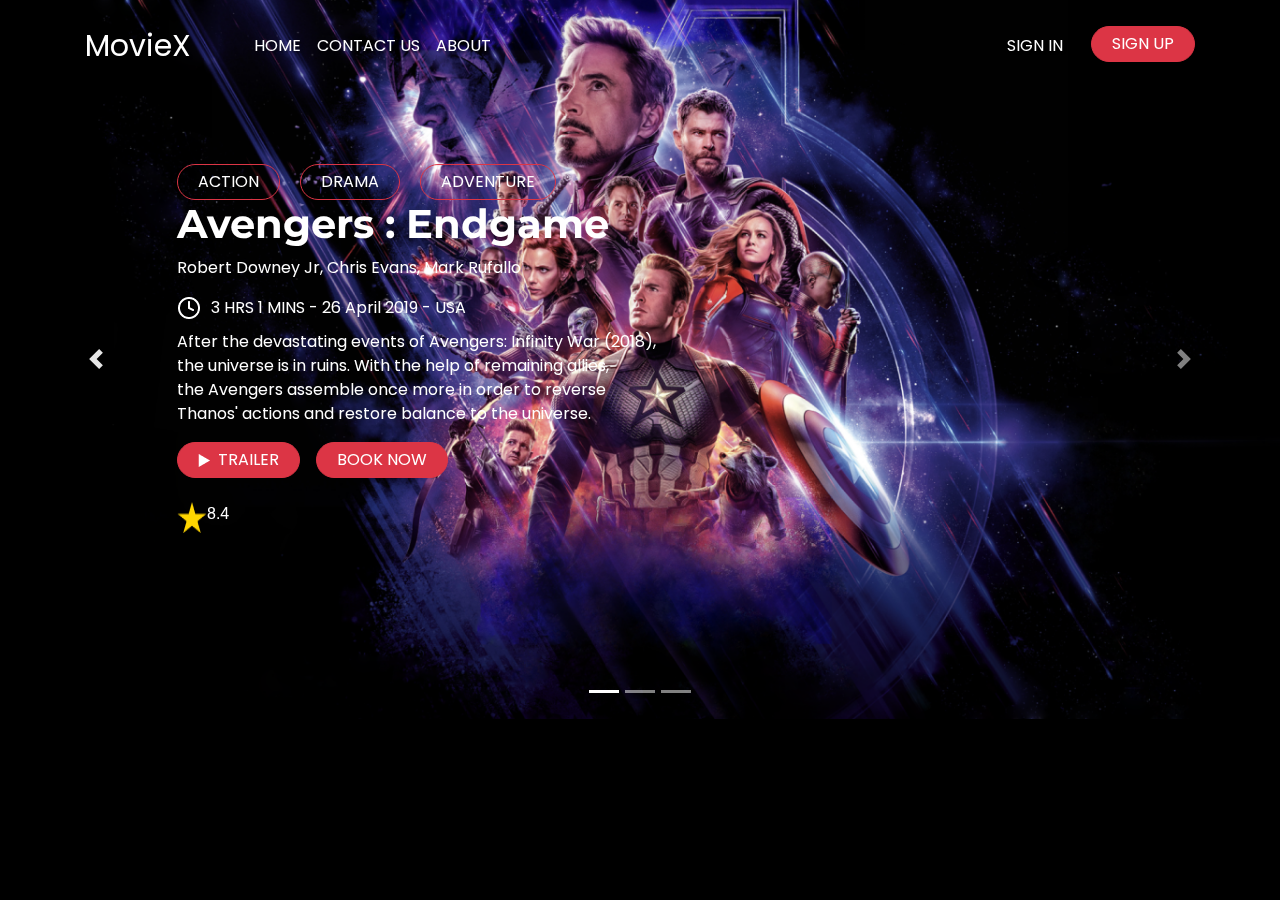
<file: index.html>
<!DOCTYPE html>
<html lang="en">
<head>
    <meta charset="UTF-8">
    <meta name="viewport" content="width=device-width, initial-scale=1.0">
    <meta http-equiv="X-UA-Compatible" content="ie=edge">
    
    <link rel="stylesheet" href="https://maxcdn.bootstrapcdn.com/bootstrap/4.0.0/css/bootstrap.min.css" integrity="sha384-Gn5384xqQ1aoWXA+058RXPxPg6fy4IWvTNh0E263XmFcJlSAwiGgFAW/dAiS6JXm" crossorigin="anonymous">
    <link rel="stylesheet" href="style.css">
    <link href="https://fonts.googleapis.com/css?family=Montserrat:400,600,700,800,900&display=swap" rel="stylesheet">
    <link href="https://fonts.googleapis.com/css?family=Poppins:400,500,600,700,800&display=swap" rel="stylesheet">
    <title>MovieX | Ticketing Website</title>
</head>
<body>
    <nav class="navbar navbar-expand-lg navbar-light bg-none">
        <div class="container">
            <a class="navbar-brand" href="#">MovieX</a>
        <button class="navbar-toggler" type="button" data-toggle="collapse" data-target="#navbarNav" aria-controls="navbarNav" aria-expanded="false" aria-label="Toggle navigation">
          <span class="navbar-toggler-icon"></span>
        </button>
        <div class="collapse navbar-collapse" id="navbarNav">
          <ul class="navbar-nav ml-auto">
            <li class="nav-item active">
              <a class="nav-link" href="#">HOME <span class="sr-only">(current)</span></a>
            </li>
            <li class="nav-item active">
                <a class="nav-link" href="#">CONTACT US <span class="sr-only">(current)</span></a>
            </li>
            <li class="nav-item active">
                <a class="nav-link" href="#">ABOUT <span class="sr-only">(current)</span></a>
            </li>
            <li class="nav-item active">
                <a class="nav-link sign" href="#">SIGN IN <span class="sr-only">(current)</span></a>
            </li>
            <li class="nav-item active">
                <button type="button" class="btn btn-danger">SIGN UP</button>
            </li>
          </ul>
        </div>
        </div>
      </nav>
    
      <!-- Carousel -->
      <div id="carouselExampleIndicators" class="carousel slide" data-ride="carousel">
        <ol class="carousel-indicators">
          <li data-target="#carouselExampleIndicators" data-slide-to="0" class="active"></li>
          <li data-target="#carouselExampleIndicators" data-slide-to="1"></li>
          <li data-target="#carouselExampleIndicators" data-slide-to="2"></li>
        </ol>
        <div class="carousel-inner">
          <div class="carousel-item active">
            <img class="d-block w-100" src="./img/img1.png" alt="First slide">
            <div class="carousel-caption">
              <div class="row cat">
                <button type="button" class="btn btn-outline-danger">ACTION</button>
                <button type="button" class="btn btn-outline-danger">DRAMA</button>
                <button type="button" class="btn btn-outline-danger">ADVENTURE</button>
              </div>
              <div class="row">
                <h1>Avengers : Endgame</h1>
              </div>
              <div class="row">
                <p>Robert Downey Jr, Chris Evans, Mark Rufallo</p>
              </div>
              <div class="row dur">
                <img src="./icon/clock.png" alt="">3 HRS 1 MINS - 26 April 2019 - USA
              </div>
              
                <div class="row">
                  <p>After the devastating events of Avengers: Infinity War (2018),<br> the universe is in ruins. With the help of remaining allies, <br> the Avengers assemble once more in order to reverse <br> Thanos' actions and restore balance to the universe.</p>
                </div>
              
              <div class="row">
                <button type="button" class="btn btn-danger mr-3 align-center"><img src="./icon/polygon.png" class="mr-2">TRAILER</button>
                <button type="button" class="btn btn-danger">BOOK NOW</button>
              </div>
              <div class="row star mt-4">
                <img src="./icon/star.png" alt="" name="bintang"><label for="bintang">8.4</label>
              </div>
            </div>
          </div>
          <div class="carousel-item">
            <img class="d-block w-100" src="./img/img2.png" alt="Second slide">
            <div class="carousel-caption">
              <div class="row cat">
                <button type="button" class="btn btn-outline-danger">ACTION</button>
                <button type="button" class="btn btn-outline-danger">SCI-FI</button>
                <button type="button" class="btn btn-outline-danger">ADVENTURE</button>
              </div>
              <div class="row">
                <h1>Transformers 5 : The Last Knight</h1>
              </div>
              <div class="row">
                <p>Mark Wahlberg, Anthony Hopkins, Josh Duhamel</p>
              </div>
              <div class="row dur">
                <img src="./icon/clock.png" alt="">2 HRS 34 MINS - 21 June 2017 - USA
              </div>
              
                <div class="row">
                  <p>A deadly threat from Earth's history reappears and a hunt for a lost <br> artifact takes place between Autobots and Decepticons, <br> while Optimus Prime encounters his creator in space.</p>
                </div>
              
              <div class="row">
                <button type="button" class="btn btn-danger mr-3 align-center"><img src="./icon/polygon.png" class="mr-2">TRAILER</button>
                <button type="button" class="btn btn-danger">BOOK NOW</button>
              </div>
              <div class="row star mt-4">
                <img src="./icon/star.png" alt="" name="bintang"><label for="bintang">5.2</label>
              </div>
            </div>
          </div>
          <div class="carousel-item">
            <img class="d-block w-100" src="./img/img3.png" alt="Third slide">
            <div class="carousel-caption">
              <div class="row cat">
                <button type="button" class="btn btn-outline-danger">ACTION</button>
                <button type="button" class="btn btn-outline-danger">CRIME</button>
                <button type="button" class="btn btn-outline-danger">ADVENTURE</button>
              </div>
              <div class="row">
                <h1>The Fate of the Furios</h1>
              </div>
              <div class="row">
                <p>Vin Diesel, Jason Statham, Dwayne Johnson</p>
              </div>
              <div class="row dur">
                <img src="./icon/clock.png" alt="">2 HRS 16 MINS - 14 April 2017 - USA
              </div>
              
                <div class="row">
                  <p>When a mysterious woman seduces Dominic Toretto into the world <br> of terrorism and a betrayal of those closest to him, <br> the crew face trials that will test them as never before.</p>
                </div>
              
              <div class="row">
                <button type="button" class="btn btn-danger mr-3 align-center"><img src="./icon/polygon.png" class="mr-2">TRAILER</button>
                <button type="button" class="btn btn-danger">BOOK NOW</button>
              </div>
              <div class="row star mt-4">
                <img src="./icon/star.png" alt="" name="bintang"><label for="bintang">6.7</label>
              </div>
            </div>
          </div>
        </div>
        <a class="carousel-control-prev" href="#carouselExampleIndicators" role="button" data-slide="prev">
          <span class="carousel-control-prev-icon" aria-hidden="true"></span>
          <span class="sr-only">Previous</span>
        </a>
        <a class="carousel-control-next" href="#carouselExampleIndicators" role="button" data-slide="next">
          <span class="carousel-control-next-icon" aria-hidden="true"></span>
          <span class="sr-only">Next</span>
        </a>
      </div>
    
    <script src="https://code.jquery.com/jquery-3.2.1.slim.min.js" integrity="sha384-KJ3o2DKtIkvYIK3UENzmM7KCkRr/rE9/Qpg6aAZGJwFDMVNA/GpGFF93hXpG5KkN" crossorigin="anonymous"></script>
    <script src="https://cdnjs.cloudflare.com/ajax/libs/popper.js/1.12.9/umd/popper.min.js" integrity="sha384-ApNbgh9B+Y1QKtv3Rn7W3mgPxhU9K/ScQsAP7hUibX39j7fakFPskvXusvfa0b4Q" crossorigin="anonymous"></script>
    <script src="https://maxcdn.bootstrapcdn.com/bootstrap/4.0.0/js/bootstrap.min.js" integrity="sha384-JZR6Spejh4U02d8jOt6vLEHfe/JQGiRRSQQxSfFWpi1MquVdAyjUar5+76PVCmYl" crossorigin="anonymous"></script>
</body>
</html>
</file>
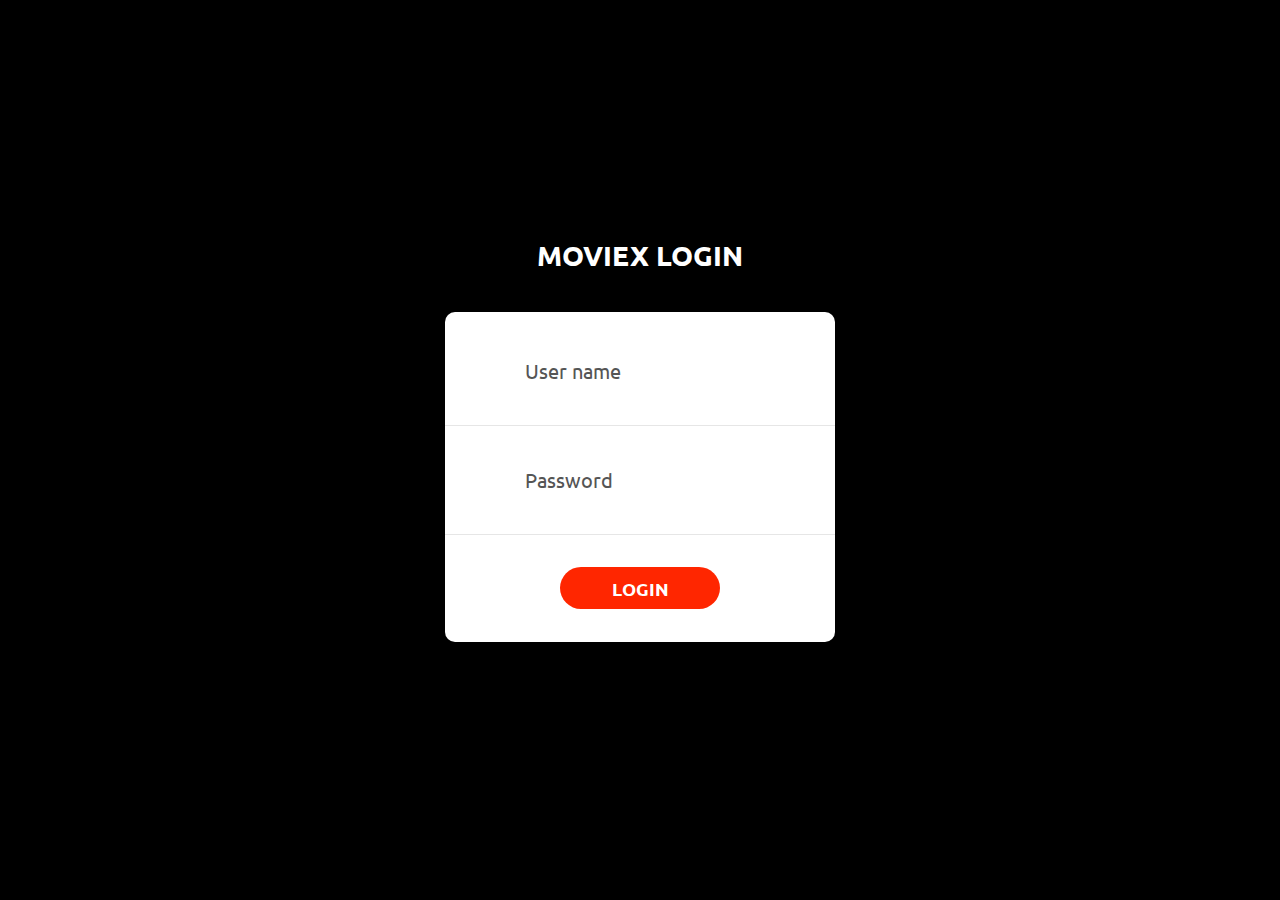
<file: Login_v16/index.html>
<!DOCTYPE html>
<html lang="en">
<head>
	<title>Sign Up MovieX Account</title>
	<meta charset="UTF-8">
	<meta name="viewport" content="width=device-width, initial-scale=1">
<!--===============================================================================================-->	
	<link rel="icon" type="image/png" href="images/icons/favicon.ico"/>
<!--===============================================================================================-->
	<link rel="stylesheet" type="text/css" href="vendor/bootstrap/css/bootstrap.min.css">
<!--===============================================================================================-->
	<link rel="stylesheet" type="text/css" href="fonts/font-awesome-4.7.0/css/font-awesome.min.css">
<!--===============================================================================================-->
	<link rel="stylesheet" type="text/css" href="fonts/Linearicons-Free-v1.0.0/icon-font.min.css">
<!--===============================================================================================-->
	<link rel="stylesheet" type="text/css" href="vendor/animate/animate.css">
<!--===============================================================================================-->	
	<link rel="stylesheet" type="text/css" href="vendor/css-hamburgers/hamburgers.min.css">
<!--===============================================================================================-->
	<link rel="stylesheet" type="text/css" href="vendor/animsition/css/animsition.min.css">
<!--===============================================================================================-->
	<link rel="stylesheet" type="text/css" href="vendor/select2/select2.min.css">
<!--===============================================================================================-->	
	<link rel="stylesheet" type="text/css" href="vendor/daterangepicker/daterangepicker.css">
<!--===============================================================================================-->
	<link rel="stylesheet" type="text/css" href="css/util.css">
	<link rel="stylesheet" type="text/css" href="css/main.css">
<!--===============================================================================================-->
</head>
<body>
	
	<div class="limiter">
		<div class="container-login100" style="background-color: black;">
			<div class="wrap-login100 p-t-30 p-b-50">
				<span class="login100-form-title p-b-41">
					MovieX Login
				</span>
				<form class="login100-form validate-form p-b-33 p-t-5">

					<div class="wrap-input100 validate-input" data-validate = "Enter username">
						<input class="input100" type="text" name="username" placeholder="User name">
						<span class="focus-input100" data-placeholder="&#xe82a;"></span>
					</div>

					<div class="wrap-input100 validate-input" data-validate="Enter password">
						<input class="input100" type="password" name="pass" placeholder="Password">
						<span class="focus-input100" data-placeholder="&#xe80f;"></span>
					</div>

					<div class="container-login100-form-btn m-t-32">
						<button class="login100-form-btn">
							login
						</button>
					</div>

				</form>
			</div>
		</div>
	</div>
	

	<div id="dropDownSelect1"></div>
	
<!--===============================================================================================-->
	<script src="vendor/jquery/jquery-3.2.1.min.js"></script>
<!--===============================================================================================-->
	<script src="vendor/animsition/js/animsition.min.js"></script>
<!--===============================================================================================-->
	<script src="vendor/bootstrap/js/popper.js"></script>
	<script src="vendor/bootstrap/js/bootstrap.min.js"></script>
<!--===============================================================================================-->
	<script src="vendor/select2/select2.min.js"></script>
<!--===============================================================================================-->
	<script src="vendor/daterangepicker/moment.min.js"></script>
	<script src="vendor/daterangepicker/daterangepicker.js"></script>
<!--===============================================================================================-->
	<script src="vendor/countdowntime/countdowntime.js"></script>
<!--===============================================================================================-->
	<script src="js/main.js"></script>

</body>
</html>
</file>
<file: style.css>
body {
    background-color: black;
}
.navbar {
    margin-top: 10px;
    position:fixed;
    width:100%;
    z-index:10; 
}

.sign {
    margin-left: 500px;
    margin-right: 20px;
}

.nav-link:hover::after {
    content: '';
    display: block;
    border-bottom: 3px solid rgba(236, 23, 23, 0.925);
    width: 50%;
    margin: auto;
    padding-bottom: 5px;
    margin-bottom: -8px;
}

.navbar-brand {
    font-size: 30px;
}

.navbar-brand, .nav-link {
    color: white !important;
    font-family: 'Poppins', sans-serif;
    text-shadow: 2px 2px 2px rgba(0,0,0,0.44);
}

.btn-danger {
    border-radius: 30px;
    font-family: 'Poppins', sans-serif;
    padding: 5px 20px 5px 20px;
}

.carousel-caption {
    top: 20%;
    bottom: auto;
    text-align: left;
}

.cat .btn {
    margin-right: 20px;
    border-radius: 30px;
    padding: 5px 20px 5px 20px;
    font-family: 'Poppins', sans-serif;
    color: white;
}

.dur {
    margin-bottom: 10px;
    font-family: 'Poppins', sans-serif;
}

.dur img {
    margin-right: 10px;
    font-family: 'Poppins', sans-serif;
}

.row h1 {
    font-family: 'Montserrat', sans-serif;
    font-weight: bold;
}

.row p {
    font-family: 'Poppins', sans-serif;
}
</file>
<file: Login_v16/vendor/daterangepicker/daterangepicker.css>
.daterangepicker {
  position: absolute;
  color: inherit;
  background-color: #fff;
  border-radius: 4px;
  width: 278px;
  padding: 4px;
  margin-top: 1px;
  top: 100px;
  left: 20px;
  /* Calendars */ }
  .daterangepicker:before, .daterangepicker:after {
    position: absolute;
    display: inline-block;
    border-bottom-color: rgba(0, 0, 0, 0.2);
    content: ''; }
  .daterangepicker:before {
    top: -7px;
    border-right: 7px solid transparent;
    border-left: 7px solid transparent;
    border-bottom: 7px solid #ccc; }
  .daterangepicker:after {
    top: -6px;
    border-right: 6px solid transparent;
    border-bottom: 6px solid #fff;
    border-left: 6px solid transparent; }
  .daterangepicker.opensleft:before {
    right: 9px; }
  .daterangepicker.opensleft:after {
    right: 10px; }
  .daterangepicker.openscenter:before {
    left: 0;
    right: 0;
    width: 0;
    margin-left: auto;
    margin-right: auto; }
  .daterangepicker.openscenter:after {
    left: 0;
    right: 0;
    width: 0;
    margin-left: auto;
    margin-right: auto; }
  .daterangepicker.opensright:before {
    left: 9px; }
  .daterangepicker.opensright:after {
    left: 10px; }
  .daterangepicker.dropup {
    margin-top: -5px; }
    .daterangepicker.dropup:before {
      top: initial;
      bottom: -7px;
      border-bottom: initial;
      border-top: 7px solid #ccc; }
    .daterangepicker.dropup:after {
      top: initial;
      bottom: -6px;
      border-bottom: initial;
      border-top: 6px solid #fff; }
  .daterangepicker.dropdown-menu {
    max-width: none;
    z-index: 3001; }
  .daterangepicker.single .ranges, .daterangepicker.single .calendar {
    float: none; }
  .daterangepicker.show-calendar .calendar {
    display: block; }
  .daterangepicker .calendar {
    display: none;
    max-width: 270px;
    margin: 4px; }
    .daterangepicker .calendar.single .calendar-table {
      border: none; }
    .daterangepicker .calendar th, .daterangepicker .calendar td {
      white-space: nowrap;
      text-align: center;
      min-width: 32px; }
  .daterangepicker .calendar-table {
    border: 1px solid #fff;
    padding: 4px;
    border-radius: 4px;
    background-color: #fff; }
  .daterangepicker table {
    width: 100%;
    margin: 0; }
  .daterangepicker td, .daterangepicker th {
    text-align: center;
    width: 20px;
    height: 20px;
    border-radius: 4px;
    border: 1px solid transparent;
    white-space: nowrap;
    cursor: pointer; }
    .daterangepicker td.available:hover, .daterangepicker th.available:hover {
      background-color: #eee;
      border-color: transparent;
      color: inherit; }
    .daterangepicker td.week, .daterangepicker th.week {
      font-size: 80%;
      color: #ccc; }
  .daterangepicker td.off, .daterangepicker td.off.in-range, .daterangepicker td.off.start-date, .daterangepicker td.off.end-date {
    background-color: #fff;
    border-color: transparent;
    color: #999; }
  .daterangepicker td.in-range {
    background-color: #ebf4f8;
    border-color: transparent;
    color: #000;
    border-radius: 0; }
  .daterangepicker td.start-date {
    border-radius: 4px 0 0 4px; }
  .daterangepicker td.end-date {
    border-radius: 0 4px 4px 0; }
  .daterangepicker td.start-date.end-date {
    border-radius: 4px; }
  .daterangepicker td.active, .daterangepicker td.active:hover {
    background-color: #357ebd;
    border-color: transparent;
    color: #fff; }
  .daterangepicker th.month {
    width: auto; }
  .daterangepicker td.disabled, .daterangepicker option.disabled {
    color: #999;
    cursor: not-allowed;
    text-decoration: line-through; }
  .daterangepicker select.monthselect, .daterangepicker select.yearselect {
    font-size: 12px;
    padding: 1px;
    height: auto;
    margin: 0;
    cursor: default; }
  .daterangepicker select.monthselect {
    margin-right: 2%;
    width: 56%; }
  .daterangepicker select.yearselect {
    width: 40%; }
  .daterangepicker select.hourselect, .daterangepicker select.minuteselect, .daterangepicker select.secondselect, .daterangepicker select.ampmselect {
    width: 50px;
    margin-bottom: 0; }
  .daterangepicker .input-mini {
    border: 1px solid #ccc;
    border-radius: 4px;
    color: #555;
    height: 30px;
    line-height: 30px;
    display: block;
    vertical-align: middle;
    margin: 0 0 5px 0;
    padding: 0 6px 0 28px;
    width: 100%; }
    .daterangepicker .input-mini.active {
      border: 1px solid #08c;
      border-radius: 4px; }
  .daterangepicker .daterangepicker_input {
    position: relative; }
    .daterangepicker .daterangepicker_input i {
      position: absolute;
      left: 8px;
      top: 8px; }
  .daterangepicker.rtl .input-mini {
    padding-right: 28px;
    padding-left: 6px; }
  .daterangepicker.rtl .daterangepicker_input i {
    left: auto;
    right: 8px; }
  .daterangepicker .calendar-time {
    text-align: center;
    margin: 5px auto;
    line-height: 30px;
    position: relative;
    padding-left: 28px; }
    .daterangepicker .calendar-time select.disabled {
      color: #ccc;
      cursor: not-allowed; }

.ranges {
  font-size: 11px;
  float: none;
  margin: 4px;
  text-align: left; }
  .ranges ul {
    list-style: none;
    margin: 0 auto;
    padding: 0;
    width: 100%; }
  .ranges li {
    font-size: 13px;
    background-color: #f5f5f5;
    border: 1px solid #f5f5f5;
    border-radius: 4px;
    color: #08c;
    padding: 3px 12px;
    margin-bottom: 8px;
    cursor: pointer; }
    .ranges li:hover {
      background-color: #08c;
      border: 1px solid #08c;
      color: #fff; }
    .ranges li.active {
      background-color: #08c;
      border: 1px solid #08c;
      color: #fff; }

/*  Larger Screen Styling */
@media (min-width: 564px) {
  .daterangepicker {
    width: auto; }
    .daterangepicker .ranges ul {
      width: 160px; }
    .daterangepicker.single .ranges ul {
      width: 100%; }
    .daterangepicker.single .calendar.left {
      clear: none; }
    .daterangepicker.single.ltr .ranges, .daterangepicker.single.ltr .calendar {
      float: left; }
    .daterangepicker.single.rtl .ranges, .daterangepicker.single.rtl .calendar {
      float: right; }
    .daterangepicker.ltr {
      direction: ltr;
      text-align: left; }
      .daterangepicker.ltr .calendar.left {
        clear: left;
        margin-right: 0; }
        .daterangepicker.ltr .calendar.left .calendar-table {
          border-right: none;
          border-top-right-radius: 0;
          border-bottom-right-radius: 0; }
      .daterangepicker.ltr .calendar.right {
        margin-left: 0; }
        .daterangepicker.ltr .calendar.right .calendar-table {
          border-left: none;
          border-top-left-radius: 0;
          border-bottom-left-radius: 0; }
      .daterangepicker.ltr .left .daterangepicker_input {
        padding-right: 12px; }
      .daterangepicker.ltr .calendar.left .calendar-table {
        padding-right: 12px; }
      .daterangepicker.ltr .ranges, .daterangepicker.ltr .calendar {
        float: left; }
    .daterangepicker.rtl {
      direction: rtl;
      text-align: right; }
      .daterangepicker.rtl .calendar.left {
        clear: right;
        margin-left: 0; }
        .daterangepicker.rtl .calendar.left .calendar-table {
          border-left: none;
          border-top-left-radius: 0;
          border-bottom-left-radius: 0; }
      .daterangepicker.rtl .calendar.right {
        margin-right: 0; }
        .daterangepicker.rtl .calendar.right .calendar-table {
          border-right: none;
          border-top-right-radius: 0;
          border-bottom-right-radius: 0; }
      .daterangepicker.rtl .left .daterangepicker_input {
        padding-left: 12px; }
      .daterangepicker.rtl .calendar.left .calendar-table {
        padding-left: 12px; }
      .daterangepicker.rtl .ranges, .daterangepicker.rtl .calendar {
        text-align: right;
        float: right; } }
@media (min-width: 730px) {
  .daterangepicker .ranges {
    width: auto; }
  .daterangepicker.ltr .ranges {
    float: left; }
  .daterangepicker.rtl .ranges {
    float: right; }
  .daterangepicker .calendar.left {
    clear: none !important; } }
</file>
<file: Login_v16/css/util.css>
/*[ FONT SIZE ]
///////////////////////////////////////////////////////////
*/
.fs-1 {font-size: 1px;}
.fs-2 {font-size: 2px;}
.fs-3 {font-size: 3px;}
.fs-4 {font-size: 4px;}
.fs-5 {font-size: 5px;}
.fs-6 {font-size: 6px;}
.fs-7 {font-size: 7px;}
.fs-8 {font-size: 8px;}
.fs-9 {font-size: 9px;}
.fs-10 {font-size: 10px;}
.fs-11 {font-size: 11px;}
.fs-12 {font-size: 12px;}
.fs-13 {font-size: 13px;}
.fs-14 {font-size: 14px;}
.fs-15 {font-size: 15px;}
.fs-16 {font-size: 16px;}
.fs-17 {font-size: 17px;}
.fs-18 {font-size: 18px;}
.fs-19 {font-size: 19px;}
.fs-20 {font-size: 20px;}
.fs-21 {font-size: 21px;}
.fs-22 {font-size: 22px;}
.fs-23 {font-size: 23px;}
.fs-24 {font-size: 24px;}
.fs-25 {font-size: 25px;}
.fs-26 {font-size: 26px;}
.fs-27 {font-size: 27px;}
.fs-28 {font-size: 28px;}
.fs-29 {font-size: 29px;}
.fs-30 {font-size: 30px;}
.fs-31 {font-size: 31px;}
.fs-32 {font-size: 32px;}
.fs-33 {font-size: 33px;}
.fs-34 {font-size: 34px;}
.fs-35 {font-size: 35px;}
.fs-36 {font-size: 36px;}
.fs-37 {font-size: 37px;}
.fs-38 {font-size: 38px;}
.fs-39 {font-size: 39px;}
.fs-40 {font-size: 40px;}
.fs-41 {font-size: 41px;}
.fs-42 {font-size: 42px;}
.fs-43 {font-size: 43px;}
.fs-44 {font-size: 44px;}
.fs-45 {font-size: 45px;}
.fs-46 {font-size: 46px;}
.fs-47 {font-size: 47px;}
.fs-48 {font-size: 48px;}
.fs-49 {font-size: 49px;}
.fs-50 {font-size: 50px;}
.fs-51 {font-size: 51px;}
.fs-52 {font-size: 52px;}
.fs-53 {font-size: 53px;}
.fs-54 {font-size: 54px;}
.fs-55 {font-size: 55px;}
.fs-56 {font-size: 56px;}
.fs-57 {font-size: 57px;}
.fs-58 {font-size: 58px;}
.fs-59 {font-size: 59px;}
.fs-60 {font-size: 60px;}
.fs-61 {font-size: 61px;}
.fs-62 {font-size: 62px;}
.fs-63 {font-size: 63px;}
.fs-64 {font-size: 64px;}
.fs-65 {font-size: 65px;}
.fs-66 {font-size: 66px;}
.fs-67 {font-size: 67px;}
.fs-68 {font-size: 68px;}
.fs-69 {font-size: 69px;}
.fs-70 {font-size: 70px;}
.fs-71 {font-size: 71px;}
.fs-72 {font-size: 72px;}
.fs-73 {font-size: 73px;}
.fs-74 {font-size: 74px;}
.fs-75 {font-size: 75px;}
.fs-76 {font-size: 76px;}
.fs-77 {font-size: 77px;}
.fs-78 {font-size: 78px;}
.fs-79 {font-size: 79px;}
.fs-80 {font-size: 80px;}
.fs-81 {font-size: 81px;}
.fs-82 {font-size: 82px;}
.fs-83 {font-size: 83px;}
.fs-84 {font-size: 84px;}
.fs-85 {font-size: 85px;}
.fs-86 {font-size: 86px;}
.fs-87 {font-size: 87px;}
.fs-88 {font-size: 88px;}
.fs-89 {font-size: 89px;}
.fs-90 {font-size: 90px;}
.fs-91 {font-size: 91px;}
.fs-92 {font-size: 92px;}
.fs-93 {font-size: 93px;}
.fs-94 {font-size: 94px;}
.fs-95 {font-size: 95px;}
.fs-96 {font-size: 96px;}
.fs-97 {font-size: 97px;}
.fs-98 {font-size: 98px;}
.fs-99 {font-size: 99px;}
.fs-100 {font-size: 100px;}
.fs-101 {font-size: 101px;}
.fs-102 {font-size: 102px;}
.fs-103 {font-size: 103px;}
.fs-104 {font-size: 104px;}
.fs-105 {font-size: 105px;}
.fs-106 {font-size: 106px;}
.fs-107 {font-size: 107px;}
.fs-108 {font-size: 108px;}
.fs-109 {font-size: 109px;}
.fs-110 {font-size: 110px;}
.fs-111 {font-size: 111px;}
.fs-112 {font-size: 112px;}
.fs-113 {font-size: 113px;}
.fs-114 {font-size: 114px;}
.fs-115 {font-size: 115px;}
.fs-116 {font-size: 116px;}
.fs-117 {font-size: 117px;}
.fs-118 {font-size: 118px;}
.fs-119 {font-size: 119px;}
.fs-120 {font-size: 120px;}
.fs-121 {font-size: 121px;}
.fs-122 {font-size: 122px;}
.fs-123 {font-size: 123px;}
.fs-124 {font-size: 124px;}
.fs-125 {font-size: 125px;}
.fs-126 {font-size: 126px;}
.fs-127 {font-size: 127px;}
.fs-128 {font-size: 128px;}
.fs-129 {font-size: 129px;}
.fs-130 {font-size: 130px;}
.fs-131 {font-size: 131px;}
.fs-132 {font-size: 132px;}
.fs-133 {font-size: 133px;}
.fs-134 {font-size: 134px;}
.fs-135 {font-size: 135px;}
.fs-136 {font-size: 136px;}
.fs-137 {font-size: 137px;}
.fs-138 {font-size: 138px;}
.fs-139 {font-size: 139px;}
.fs-140 {font-size: 140px;}
.fs-141 {font-size: 141px;}
.fs-142 {font-size: 142px;}
.fs-143 {font-size: 143px;}
.fs-144 {font-size: 144px;}
.fs-145 {font-size: 145px;}
.fs-146 {font-size: 146px;}
.fs-147 {font-size: 147px;}
.fs-148 {font-size: 148px;}
.fs-149 {font-size: 149px;}
.fs-150 {font-size: 150px;}
.fs-151 {font-size: 151px;}
.fs-152 {font-size: 152px;}
.fs-153 {font-size: 153px;}
.fs-154 {font-size: 154px;}
.fs-155 {font-size: 155px;}
.fs-156 {font-size: 156px;}
.fs-157 {font-size: 157px;}
.fs-158 {font-size: 158px;}
.fs-159 {font-size: 159px;}
.fs-160 {font-size: 160px;}
.fs-161 {font-size: 161px;}
.fs-162 {font-size: 162px;}
.fs-163 {font-size: 163px;}
.fs-164 {font-size: 164px;}
.fs-165 {font-size: 165px;}
.fs-166 {font-size: 166px;}
.fs-167 {font-size: 167px;}
.fs-168 {font-size: 168px;}
.fs-169 {font-size: 169px;}
.fs-170 {font-size: 170px;}
.fs-171 {font-size: 171px;}
.fs-172 {font-size: 172px;}
.fs-173 {font-size: 173px;}
.fs-174 {font-size: 174px;}
.fs-175 {font-size: 175px;}
.fs-176 {font-size: 176px;}
.fs-177 {font-size: 177px;}
.fs-178 {font-size: 178px;}
.fs-179 {font-size: 179px;}
.fs-180 {font-size: 180px;}
.fs-181 {font-size: 181px;}
.fs-182 {font-size: 182px;}
.fs-183 {font-size: 183px;}
.fs-184 {font-size: 184px;}
.fs-185 {font-size: 185px;}
.fs-186 {font-size: 186px;}
.fs-187 {font-size: 187px;}
.fs-188 {font-size: 188px;}
.fs-189 {font-size: 189px;}
.fs-190 {font-size: 190px;}
.fs-191 {font-size: 191px;}
.fs-192 {font-size: 192px;}
.fs-193 {font-size: 193px;}
.fs-194 {font-size: 194px;}
.fs-195 {font-size: 195px;}
.fs-196 {font-size: 196px;}
.fs-197 {font-size: 197px;}
.fs-198 {font-size: 198px;}
.fs-199 {font-size: 199px;}
.fs-200 {font-size: 200px;}

/*[ PADDING ]
///////////////////////////////////////////////////////////
*/
.p-t-0 {padding-top: 0px;}
.p-t-1 {padding-top: 1px;}
.p-t-2 {padding-top: 2px;}
.p-t-3 {padding-top: 3px;}
.p-t-4 {padding-top: 4px;}
.p-t-5 {padding-top: 5px;}
.p-t-6 {padding-top: 6px;}
.p-t-7 {padding-top: 7px;}
.p-t-8 {padding-top: 8px;}
.p-t-9 {padding-top: 9px;}
.p-t-10 {padding-top: 10px;}
.p-t-11 {padding-top: 11px;}
.p-t-12 {padding-top: 12px;}
.p-t-13 {padding-top: 13px;}
.p-t-14 {padding-top: 14px;}
.p-t-15 {padding-top: 15px;}
.p-t-16 {padding-top: 16px;}
.p-t-17 {padding-top: 17px;}
.p-t-18 {padding-top: 18px;}
.p-t-19 {padding-top: 19px;}
.p-t-20 {padding-top: 20px;}
.p-t-21 {padding-top: 21px;}
.p-t-22 {padding-top: 22px;}
.p-t-23 {padding-top: 23px;}
.p-t-24 {padding-top: 24px;}
.p-t-25 {padding-top: 25px;}
.p-t-26 {padding-top: 26px;}
.p-t-27 {padding-top: 27px;}
.p-t-28 {padding-top: 28px;}
.p-t-29 {padding-top: 29px;}
.p-t-30 {padding-top: 30px;}
.p-t-31 {padding-top: 31px;}
.p-t-32 {padding-top: 32px;}
.p-t-33 {padding-top: 33px;}
.p-t-34 {padding-top: 34px;}
.p-t-35 {padding-top: 35px;}
.p-t-36 {padding-top: 36px;}
.p-t-37 {padding-top: 37px;}
.p-t-38 {padding-top: 38px;}
.p-t-39 {padding-top: 39px;}
.p-t-40 {padding-top: 40px;}
.p-t-41 {padding-top: 41px;}
.p-t-42 {padding-top: 42px;}
.p-t-43 {padding-top: 43px;}
.p-t-44 {padding-top: 44px;}
.p-t-45 {padding-top: 45px;}
.p-t-46 {padding-top: 46px;}
.p-t-47 {padding-top: 47px;}
.p-t-48 {padding-top: 48px;}
.p-t-49 {padding-top: 49px;}
.p-t-50 {padding-top: 50px;}
.p-t-51 {padding-top: 51px;}
.p-t-52 {padding-top: 52px;}
.p-t-53 {padding-top: 53px;}
.p-t-54 {padding-top: 54px;}
.p-t-55 {padding-top: 55px;}
.p-t-56 {padding-top: 56px;}
.p-t-57 {padding-top: 57px;}
.p-t-58 {padding-top: 58px;}
.p-t-59 {padding-top: 59px;}
.p-t-60 {padding-top: 60px;}
.p-t-61 {padding-top: 61px;}
.p-t-62 {padding-top: 62px;}
.p-t-63 {padding-top: 63px;}
.p-t-64 {padding-top: 64px;}
.p-t-65 {padding-top: 65px;}
.p-t-66 {padding-top: 66px;}
.p-t-67 {padding-top: 67px;}
.p-t-68 {padding-top: 68px;}
.p-t-69 {padding-top: 69px;}
.p-t-70 {padding-top: 70px;}
.p-t-71 {padding-top: 71px;}
.p-t-72 {padding-top: 72px;}
.p-t-73 {padding-top: 73px;}
.p-t-74 {padding-top: 74px;}
.p-t-75 {padding-top: 75px;}
.p-t-76 {padding-top: 76px;}
.p-t-77 {padding-top: 77px;}
.p-t-78 {padding-top: 78px;}
.p-t-79 {padding-top: 79px;}
.p-t-80 {padding-top: 80px;}
.p-t-81 {padding-top: 81px;}
.p-t-82 {padding-top: 82px;}
.p-t-83 {padding-top: 83px;}
.p-t-84 {padding-top: 84px;}
.p-t-85 {padding-top: 85px;}
.p-t-86 {padding-top: 86px;}
.p-t-87 {padding-top: 87px;}
.p-t-88 {padding-top: 88px;}
.p-t-89 {padding-top: 89px;}
.p-t-90 {padding-top: 90px;}
.p-t-91 {padding-top: 91px;}
.p-t-92 {padding-top: 92px;}
.p-t-93 {padding-top: 93px;}
.p-t-94 {padding-top: 94px;}
.p-t-95 {padding-top: 95px;}
.p-t-96 {padding-top: 96px;}
.p-t-97 {padding-top: 97px;}
.p-t-98 {padding-top: 98px;}
.p-t-99 {padding-top: 99px;}
.p-t-100 {padding-top: 100px;}
.p-t-101 {padding-top: 101px;}
.p-t-102 {padding-top: 102px;}
.p-t-103 {padding-top: 103px;}
.p-t-104 {padding-top: 104px;}
.p-t-105 {padding-top: 105px;}
.p-t-106 {padding-top: 106px;}
.p-t-107 {padding-top: 107px;}
.p-t-108 {padding-top: 108px;}
.p-t-109 {padding-top: 109px;}
.p-t-110 {padding-top: 110px;}
.p-t-111 {padding-top: 111px;}
.p-t-112 {padding-top: 112px;}
.p-t-113 {padding-top: 113px;}
.p-t-114 {padding-top: 114px;}
.p-t-115 {padding-top: 115px;}
.p-t-116 {padding-top: 116px;}
.p-t-117 {padding-top: 117px;}
.p-t-118 {padding-top: 118px;}
.p-t-119 {padding-top: 119px;}
.p-t-120 {padding-top: 120px;}
.p-t-121 {padding-top: 121px;}
.p-t-122 {padding-top: 122px;}
.p-t-123 {padding-top: 123px;}
.p-t-124 {padding-top: 124px;}
.p-t-125 {padding-top: 125px;}
.p-t-126 {padding-top: 126px;}
.p-t-127 {padding-top: 127px;}
.p-t-128 {padding-top: 128px;}
.p-t-129 {padding-top: 129px;}
.p-t-130 {padding-top: 130px;}
.p-t-131 {padding-top: 131px;}
.p-t-132 {padding-top: 132px;}
.p-t-133 {padding-top: 133px;}
.p-t-134 {padding-top: 134px;}
.p-t-135 {padding-top: 135px;}
.p-t-136 {padding-top: 136px;}
.p-t-137 {padding-top: 137px;}
.p-t-138 {padding-top: 138px;}
.p-t-139 {padding-top: 139px;}
.p-t-140 {padding-top: 140px;}
.p-t-141 {padding-top: 141px;}
.p-t-142 {padding-top: 142px;}
.p-t-143 {padding-top: 143px;}
.p-t-144 {padding-top: 144px;}
.p-t-145 {padding-top: 145px;}
.p-t-146 {padding-top: 146px;}
.p-t-147 {padding-top: 147px;}
.p-t-148 {padding-top: 148px;}
.p-t-149 {padding-top: 149px;}
.p-t-150 {padding-top: 150px;}
.p-t-151 {padding-top: 151px;}
.p-t-152 {padding-top: 152px;}
.p-t-153 {padding-top: 153px;}
.p-t-154 {padding-top: 154px;}
.p-t-155 {padding-top: 155px;}
.p-t-156 {padding-top: 156px;}
.p-t-157 {padding-top: 157px;}
.p-t-158 {padding-top: 158px;}
.p-t-159 {padding-top: 159px;}
.p-t-160 {padding-top: 160px;}
.p-t-161 {padding-top: 161px;}
.p-t-162 {padding-top: 162px;}
.p-t-163 {padding-top: 163px;}
.p-t-164 {padding-top: 164px;}
.p-t-165 {padding-top: 165px;}
.p-t-166 {padding-top: 166px;}
.p-t-167 {padding-top: 167px;}
.p-t-168 {padding-top: 168px;}
.p-t-169 {padding-top: 169px;}
.p-t-170 {padding-top: 170px;}
.p-t-171 {padding-top: 171px;}
.p-t-172 {padding-top: 172px;}
.p-t-173 {padding-top: 173px;}
.p-t-174 {padding-top: 174px;}
.p-t-175 {padding-top: 175px;}
.p-t-176 {padding-top: 176px;}
.p-t-177 {padding-top: 177px;}
.p-t-178 {padding-top: 178px;}
.p-t-179 {padding-top: 179px;}
.p-t-180 {padding-top: 180px;}
.p-t-181 {padding-top: 181px;}
.p-t-182 {padding-top: 182px;}
.p-t-183 {padding-top: 183px;}
.p-t-184 {padding-top: 184px;}
.p-t-185 {padding-top: 185px;}
.p-t-186 {padding-top: 186px;}
.p-t-187 {padding-top: 187px;}
.p-t-188 {padding-top: 188px;}
.p-t-189 {padding-top: 189px;}
.p-t-190 {padding-top: 190px;}
.p-t-191 {padding-top: 191px;}
.p-t-192 {padding-top: 192px;}
.p-t-193 {padding-top: 193px;}
.p-t-194 {padding-top: 194px;}
.p-t-195 {padding-top: 195px;}
.p-t-196 {padding-top: 196px;}
.p-t-197 {padding-top: 197px;}
.p-t-198 {padding-top: 198px;}
.p-t-199 {padding-top: 199px;}
.p-t-200 {padding-top: 200px;}
.p-t-201 {padding-top: 201px;}
.p-t-202 {padding-top: 202px;}
.p-t-203 {padding-top: 203px;}
.p-t-204 {padding-top: 204px;}
.p-t-205 {padding-top: 205px;}
.p-t-206 {padding-top: 206px;}
.p-t-207 {padding-top: 207px;}
.p-t-208 {padding-top: 208px;}
.p-t-209 {padding-top: 209px;}
.p-t-210 {padding-top: 210px;}
.p-t-211 {padding-top: 211px;}
.p-t-212 {padding-top: 212px;}
.p-t-213 {padding-top: 213px;}
.p-t-214 {padding-top: 214px;}
.p-t-215 {padding-top: 215px;}
.p-t-216 {padding-top: 216px;}
.p-t-217 {padding-top: 217px;}
.p-t-218 {padding-top: 218px;}
.p-t-219 {padding-top: 219px;}
.p-t-220 {padding-top: 220px;}
.p-t-221 {padding-top: 221px;}
.p-t-222 {padding-top: 222px;}
.p-t-223 {padding-top: 223px;}
.p-t-224 {padding-top: 224px;}
.p-t-225 {padding-top: 225px;}
.p-t-226 {padding-top: 226px;}
.p-t-227 {padding-top: 227px;}
.p-t-228 {padding-top: 228px;}
.p-t-229 {padding-top: 229px;}
.p-t-230 {padding-top: 230px;}
.p-t-231 {padding-top: 231px;}
.p-t-232 {padding-top: 232px;}
.p-t-233 {padding-top: 233px;}
.p-t-234 {padding-top: 234px;}
.p-t-235 {padding-top: 235px;}
.p-t-236 {padding-top: 236px;}
.p-t-237 {padding-top: 237px;}
.p-t-238 {padding-top: 238px;}
.p-t-239 {padding-top: 239px;}
.p-t-240 {padding-top: 240px;}
.p-t-241 {padding-top: 241px;}
.p-t-242 {padding-top: 242px;}
.p-t-243 {padding-top: 243px;}
.p-t-244 {padding-top: 244px;}
.p-t-245 {padding-top: 245px;}
.p-t-246 {padding-top: 246px;}
.p-t-247 {padding-top: 247px;}
.p-t-248 {padding-top: 248px;}
.p-t-249 {padding-top: 249px;}
.p-t-250 {padding-top: 250px;}
.p-b-0 {padding-bottom: 0px;}
.p-b-1 {padding-bottom: 1px;}
.p-b-2 {padding-bottom: 2px;}
.p-b-3 {padding-bottom: 3px;}
.p-b-4 {padding-bottom: 4px;}
.p-b-5 {padding-bottom: 5px;}
.p-b-6 {padding-bottom: 6px;}
.p-b-7 {padding-bottom: 7px;}
.p-b-8 {padding-bottom: 8px;}
.p-b-9 {padding-bottom: 9px;}
.p-b-10 {padding-bottom: 10px;}
.p-b-11 {padding-bottom: 11px;}
.p-b-12 {padding-bottom: 12px;}
.p-b-13 {padding-bottom: 13px;}
.p-b-14 {padding-bottom: 14px;}
.p-b-15 {padding-bottom: 15px;}
.p-b-16 {padding-bottom: 16px;}
.p-b-17 {padding-bottom: 17px;}
.p-b-18 {padding-bottom: 18px;}
.p-b-19 {padding-bottom: 19px;}
.p-b-20 {padding-bottom: 20px;}
.p-b-21 {padding-bottom: 21px;}
.p-b-22 {padding-bottom: 22px;}
.p-b-23 {padding-bottom: 23px;}
.p-b-24 {padding-bottom: 24px;}
.p-b-25 {padding-bottom: 25px;}
.p-b-26 {padding-bottom: 26px;}
.p-b-27 {padding-bottom: 27px;}
.p-b-28 {padding-bottom: 28px;}
.p-b-29 {padding-bottom: 29px;}
.p-b-30 {padding-bottom: 30px;}
.p-b-31 {padding-bottom: 31px;}
.p-b-32 {padding-bottom: 32px;}
.p-b-33 {padding-bottom: 33px;}
.p-b-34 {padding-bottom: 34px;}
.p-b-35 {padding-bottom: 35px;}
.p-b-36 {padding-bottom: 36px;}
.p-b-37 {padding-bottom: 37px;}
.p-b-38 {padding-bottom: 38px;}
.p-b-39 {padding-bottom: 39px;}
.p-b-40 {padding-bottom: 40px;}
.p-b-41 {padding-bottom: 41px;}
.p-b-42 {padding-bottom: 42px;}
.p-b-43 {padding-bottom: 43px;}
.p-b-44 {padding-bottom: 44px;}
.p-b-45 {padding-bottom: 45px;}
.p-b-46 {padding-bottom: 46px;}
.p-b-47 {padding-bottom: 47px;}
.p-b-48 {padding-bottom: 48px;}
.p-b-49 {padding-bottom: 49px;}
.p-b-50 {padding-bottom: 50px;}
.p-b-51 {padding-bottom: 51px;}
.p-b-52 {padding-bottom: 52px;}
.p-b-53 {padding-bottom: 53px;}
.p-b-54 {padding-bottom: 54px;}
.p-b-55 {padding-bottom: 55px;}
.p-b-56 {padding-bottom: 56px;}
.p-b-57 {padding-bottom: 57px;}
.p-b-58 {padding-bottom: 58px;}
.p-b-59 {padding-bottom: 59px;}
.p-b-60 {padding-bottom: 60px;}
.p-b-61 {padding-bottom: 61px;}
.p-b-62 {padding-bottom: 62px;}
.p-b-63 {padding-bottom: 63px;}
.p-b-64 {padding-bottom: 64px;}
.p-b-65 {padding-bottom: 65px;}
.p-b-66 {padding-bottom: 66px;}
.p-b-67 {padding-bottom: 67px;}
.p-b-68 {padding-bottom: 68px;}
.p-b-69 {padding-bottom: 69px;}
.p-b-70 {padding-bottom: 70px;}
.p-b-71 {padding-bottom: 71px;}
.p-b-72 {padding-bottom: 72px;}
.p-b-73 {padding-bottom: 73px;}
.p-b-74 {padding-bottom: 74px;}
.p-b-75 {padding-bottom: 75px;}
.p-b-76 {padding-bottom: 76px;}
.p-b-77 {padding-bottom: 77px;}
.p-b-78 {padding-bottom: 78px;}
.p-b-79 {padding-bottom: 79px;}
.p-b-80 {padding-bottom: 80px;}
.p-b-81 {padding-bottom: 81px;}
.p-b-82 {padding-bottom: 82px;}
.p-b-83 {padding-bottom: 83px;}
.p-b-84 {padding-bottom: 84px;}
.p-b-85 {padding-bottom: 85px;}
.p-b-86 {padding-bottom: 86px;}
.p-b-87 {padding-bottom: 87px;}
.p-b-88 {padding-bottom: 88px;}
.p-b-89 {padding-bottom: 89px;}
.p-b-90 {padding-bottom: 90px;}
.p-b-91 {padding-bottom: 91px;}
.p-b-92 {padding-bottom: 92px;}
.p-b-93 {padding-bottom: 93px;}
.p-b-94 {padding-bottom: 94px;}
.p-b-95 {padding-bottom: 95px;}
.p-b-96 {padding-bottom: 96px;}
.p-b-97 {padding-bottom: 97px;}
.p-b-98 {padding-bottom: 98px;}
.p-b-99 {padding-bottom: 99px;}
.p-b-100 {padding-bottom: 100px;}
.p-b-101 {padding-bottom: 101px;}
.p-b-102 {padding-bottom: 102px;}
.p-b-103 {padding-bottom: 103px;}
.p-b-104 {padding-bottom: 104px;}
.p-b-105 {padding-bottom: 105px;}
.p-b-106 {padding-bottom: 106px;}
.p-b-107 {padding-bottom: 107px;}
.p-b-108 {padding-bottom: 108px;}
.p-b-109 {padding-bottom: 109px;}
.p-b-110 {padding-bottom: 110px;}
.p-b-111 {padding-bottom: 111px;}
.p-b-112 {padding-bottom: 112px;}
.p-b-113 {padding-bottom: 113px;}
.p-b-114 {padding-bottom: 114px;}
.p-b-115 {padding-bottom: 115px;}
.p-b-116 {padding-bottom: 116px;}
.p-b-117 {padding-bottom: 117px;}
.p-b-118 {padding-bottom: 118px;}
.p-b-119 {padding-bottom: 119px;}
.p-b-120 {padding-bottom: 120px;}
.p-b-121 {padding-bottom: 121px;}
.p-b-122 {padding-bottom: 122px;}
.p-b-123 {padding-bottom: 123px;}
.p-b-124 {padding-bottom: 124px;}
.p-b-125 {padding-bottom: 125px;}
.p-b-126 {padding-bottom: 126px;}
.p-b-127 {padding-bottom: 127px;}
.p-b-128 {padding-bottom: 128px;}
.p-b-129 {padding-bottom: 129px;}
.p-b-130 {padding-bottom: 130px;}
.p-b-131 {padding-bottom: 131px;}
.p-b-132 {padding-bottom: 132px;}
.p-b-133 {padding-bottom: 133px;}
.p-b-134 {padding-bottom: 134px;}
.p-b-135 {padding-bottom: 135px;}
.p-b-136 {padding-bottom: 136px;}
.p-b-137 {padding-bottom: 137px;}
.p-b-138 {padding-bottom: 138px;}
.p-b-139 {padding-bottom: 139px;}
.p-b-140 {padding-bottom: 140px;}
.p-b-141 {padding-bottom: 141px;}
.p-b-142 {padding-bottom: 142px;}
.p-b-143 {padding-bottom: 143px;}
.p-b-144 {padding-bottom: 144px;}
.p-b-145 {padding-bottom: 145px;}
.p-b-146 {padding-bottom: 146px;}
.p-b-147 {padding-bottom: 147px;}
.p-b-148 {padding-bottom: 148px;}
.p-b-149 {padding-bottom: 149px;}
.p-b-150 {padding-bottom: 150px;}
.p-b-151 {padding-bottom: 151px;}
.p-b-152 {padding-bottom: 152px;}
.p-b-153 {padding-bottom: 153px;}
.p-b-154 {padding-bottom: 154px;}
.p-b-155 {padding-bottom: 155px;}
.p-b-156 {padding-bottom: 156px;}
.p-b-157 {padding-bottom: 157px;}
.p-b-158 {padding-bottom: 158px;}
.p-b-159 {padding-bottom: 159px;}
.p-b-160 {padding-bottom: 160px;}
.p-b-161 {padding-bottom: 161px;}
.p-b-162 {padding-bottom: 162px;}
.p-b-163 {padding-bottom: 163px;}
.p-b-164 {padding-bottom: 164px;}
.p-b-165 {padding-bottom: 165px;}
.p-b-166 {padding-bottom: 166px;}
.p-b-167 {padding-bottom: 167px;}
.p-b-168 {padding-bottom: 168px;}
.p-b-169 {padding-bottom: 169px;}
.p-b-170 {padding-bottom: 170px;}
.p-b-171 {padding-bottom: 171px;}
.p-b-172 {padding-bottom: 172px;}
.p-b-173 {padding-bottom: 173px;}
.p-b-174 {padding-bottom: 174px;}
.p-b-175 {padding-bottom: 175px;}
.p-b-176 {padding-bottom: 176px;}
.p-b-177 {padding-bottom: 177px;}
.p-b-178 {padding-bottom: 178px;}
.p-b-179 {padding-bottom: 179px;}
.p-b-180 {padding-bottom: 180px;}
.p-b-181 {padding-bottom: 181px;}
.p-b-182 {padding-bottom: 182px;}
.p-b-183 {padding-bottom: 183px;}
.p-b-184 {padding-bottom: 184px;}
.p-b-185 {padding-bottom: 185px;}
.p-b-186 {padding-bottom: 186px;}
.p-b-187 {padding-bottom: 187px;}
.p-b-188 {padding-bottom: 188px;}
.p-b-189 {padding-bottom: 189px;}
.p-b-190 {padding-bottom: 190px;}
.p-b-191 {padding-bottom: 191px;}
.p-b-192 {padding-bottom: 192px;}
.p-b-193 {padding-bottom: 193px;}
.p-b-194 {padding-bottom: 194px;}
.p-b-195 {padding-bottom: 195px;}
.p-b-196 {padding-bottom: 196px;}
.p-b-197 {padding-bottom: 197px;}
.p-b-198 {padding-bottom: 198px;}
.p-b-199 {padding-bottom: 199px;}
.p-b-200 {padding-bottom: 200px;}
.p-b-201 {padding-bottom: 201px;}
.p-b-202 {padding-bottom: 202px;}
.p-b-203 {padding-bottom: 203px;}
.p-b-204 {padding-bottom: 204px;}
.p-b-205 {padding-bottom: 205px;}
.p-b-206 {padding-bottom: 206px;}
.p-b-207 {padding-bottom: 207px;}
.p-b-208 {padding-bottom: 208px;}
.p-b-209 {padding-bottom: 209px;}
.p-b-210 {padding-bottom: 210px;}
.p-b-211 {padding-bottom: 211px;}
.p-b-212 {padding-bottom: 212px;}
.p-b-213 {padding-bottom: 213px;}
.p-b-214 {padding-bottom: 214px;}
.p-b-215 {padding-bottom: 215px;}
.p-b-216 {padding-bottom: 216px;}
.p-b-217 {padding-bottom: 217px;}
.p-b-218 {padding-bottom: 218px;}
.p-b-219 {padding-bottom: 219px;}
.p-b-220 {padding-bottom: 220px;}
.p-b-221 {padding-bottom: 221px;}
.p-b-222 {padding-bottom: 222px;}
.p-b-223 {padding-bottom: 223px;}
.p-b-224 {padding-bottom: 224px;}
.p-b-225 {padding-bottom: 225px;}
.p-b-226 {padding-bottom: 226px;}
.p-b-227 {padding-bottom: 227px;}
.p-b-228 {padding-bottom: 228px;}
.p-b-229 {padding-bottom: 229px;}
.p-b-230 {padding-bottom: 230px;}
.p-b-231 {padding-bottom: 231px;}
.p-b-232 {padding-bottom: 232px;}
.p-b-233 {padding-bottom: 233px;}
.p-b-234 {padding-bottom: 234px;}
.p-b-235 {padding-bottom: 235px;}
.p-b-236 {padding-bottom: 236px;}
.p-b-237 {padding-bottom: 237px;}
.p-b-238 {padding-bottom: 238px;}
.p-b-239 {padding-bottom: 239px;}
.p-b-240 {padding-bottom: 240px;}
.p-b-241 {padding-bottom: 241px;}
.p-b-242 {padding-bottom: 242px;}
.p-b-243 {padding-bottom: 243px;}
.p-b-244 {padding-bottom: 244px;}
.p-b-245 {padding-bottom: 245px;}
.p-b-246 {padding-bottom: 246px;}
.p-b-247 {padding-bottom: 247px;}
.p-b-248 {padding-bottom: 248px;}
.p-b-249 {padding-bottom: 249px;}
.p-b-250 {padding-bottom: 250px;}
.p-l-0 {padding-left: 0px;}
.p-l-1 {padding-left: 1px;}
.p-l-2 {padding-left: 2px;}
.p-l-3 {padding-left: 3px;}
.p-l-4 {padding-left: 4px;}
.p-l-5 {padding-left: 5px;}
.p-l-6 {padding-left: 6px;}
.p-l-7 {padding-left: 7px;}
.p-l-8 {padding-left: 8px;}
.p-l-9 {padding-left: 9px;}
.p-l-10 {padding-left: 10px;}
.p-l-11 {padding-left: 11px;}
.p-l-12 {padding-left: 12px;}
.p-l-13 {padding-left: 13px;}
.p-l-14 {padding-left: 14px;}
.p-l-15 {padding-left: 15px;}
.p-l-16 {padding-left: 16px;}
.p-l-17 {padding-left: 17px;}
.p-l-18 {padding-left: 18px;}
.p-l-19 {padding-left: 19px;}
.p-l-20 {padding-left: 20px;}
.p-l-21 {padding-left: 21px;}
.p-l-22 {padding-left: 22px;}
.p-l-23 {padding-left: 23px;}
.p-l-24 {padding-left: 24px;}
.p-l-25 {padding-left: 25px;}
.p-l-26 {padding-left: 26px;}
.p-l-27 {padding-left: 27px;}
.p-l-28 {padding-left: 28px;}
.p-l-29 {padding-left: 29px;}
.p-l-30 {padding-left: 30px;}
.p-l-31 {padding-left: 31px;}
.p-l-32 {padding-left: 32px;}
.p-l-33 {padding-left: 33px;}
.p-l-34 {padding-left: 34px;}
.p-l-35 {padding-left: 35px;}
.p-l-36 {padding-left: 36px;}
.p-l-37 {padding-left: 37px;}
.p-l-38 {padding-left: 38px;}
.p-l-39 {padding-left: 39px;}
.p-l-40 {padding-left: 40px;}
.p-l-41 {padding-left: 41px;}
.p-l-42 {padding-left: 42px;}
.p-l-43 {padding-left: 43px;}
.p-l-44 {padding-left: 44px;}
.p-l-45 {padding-left: 45px;}
.p-l-46 {padding-left: 46px;}
.p-l-47 {padding-left: 47px;}
.p-l-48 {padding-left: 48px;}
.p-l-49 {padding-left: 49px;}
.p-l-50 {padding-left: 50px;}
.p-l-51 {padding-left: 51px;}
.p-l-52 {padding-left: 52px;}
.p-l-53 {padding-left: 53px;}
.p-l-54 {padding-left: 54px;}
.p-l-55 {padding-left: 55px;}
.p-l-56 {padding-left: 56px;}
.p-l-57 {padding-left: 57px;}
.p-l-58 {padding-left: 58px;}
.p-l-59 {padding-left: 59px;}
.p-l-60 {padding-left: 60px;}
.p-l-61 {padding-left: 61px;}
.p-l-62 {padding-left: 62px;}
.p-l-63 {padding-left: 63px;}
.p-l-64 {padding-left: 64px;}
.p-l-65 {padding-left: 65px;}
.p-l-66 {padding-left: 66px;}
.p-l-67 {padding-left: 67px;}
.p-l-68 {padding-left: 68px;}
.p-l-69 {padding-left: 69px;}
.p-l-70 {padding-left: 70px;}
.p-l-71 {padding-left: 71px;}
.p-l-72 {padding-left: 72px;}
.p-l-73 {padding-left: 73px;}
.p-l-74 {padding-left: 74px;}
.p-l-75 {padding-left: 75px;}
.p-l-76 {padding-left: 76px;}
.p-l-77 {padding-left: 77px;}
.p-l-78 {padding-left: 78px;}
.p-l-79 {padding-left: 79px;}
.p-l-80 {padding-left: 80px;}
.p-l-81 {padding-left: 81px;}
.p-l-82 {padding-left: 82px;}
.p-l-83 {padding-left: 83px;}
.p-l-84 {padding-left: 84px;}
.p-l-85 {padding-left: 85px;}
.p-l-86 {padding-left: 86px;}
.p-l-87 {padding-left: 87px;}
.p-l-88 {padding-left: 88px;}
.p-l-89 {padding-left: 89px;}
.p-l-90 {padding-left: 90px;}
.p-l-91 {padding-left: 91px;}
.p-l-92 {padding-left: 92px;}
.p-l-93 {padding-left: 93px;}
.p-l-94 {padding-left: 94px;}
.p-l-95 {padding-left: 95px;}
.p-l-96 {padding-left: 96px;}
.p-l-97 {padding-left: 97px;}
.p-l-98 {padding-left: 98px;}
.p-l-99 {padding-left: 99px;}
.p-l-100 {padding-left: 100px;}
.p-l-101 {padding-left: 101px;}
.p-l-102 {padding-left: 102px;}
.p-l-103 {padding-left: 103px;}
.p-l-104 {padding-left: 104px;}
.p-l-105 {padding-left: 105px;}
.p-l-106 {padding-left: 106px;}
.p-l-107 {padding-left: 107px;}
.p-l-108 {padding-left: 108px;}
.p-l-109 {padding-left: 109px;}
.p-l-110 {padding-left: 110px;}
.p-l-111 {padding-left: 111px;}
.p-l-112 {padding-left: 112px;}
.p-l-113 {padding-left: 113px;}
.p-l-114 {padding-left: 114px;}
.p-l-115 {padding-left: 115px;}
.p-l-116 {padding-left: 116px;}
.p-l-117 {padding-left: 117px;}
.p-l-118 {padding-left: 118px;}
.p-l-119 {padding-left: 119px;}
.p-l-120 {padding-left: 120px;}
.p-l-121 {padding-left: 121px;}
.p-l-122 {padding-left: 122px;}
.p-l-123 {padding-left: 123px;}
.p-l-124 {padding-left: 124px;}
.p-l-125 {padding-left: 125px;}
.p-l-126 {padding-left: 126px;}
.p-l-127 {padding-left: 127px;}
.p-l-128 {padding-left: 128px;}
.p-l-129 {padding-left: 129px;}
.p-l-130 {padding-left: 130px;}
.p-l-131 {padding-left: 131px;}
.p-l-132 {padding-left: 132px;}
.p-l-133 {padding-left: 133px;}
.p-l-134 {padding-left: 134px;}
.p-l-135 {padding-left: 135px;}
.p-l-136 {padding-left: 136px;}
.p-l-137 {padding-left: 137px;}
.p-l-138 {padding-left: 138px;}
.p-l-139 {padding-left: 139px;}
.p-l-140 {padding-left: 140px;}
.p-l-141 {padding-left: 141px;}
.p-l-142 {padding-left: 142px;}
.p-l-143 {padding-left: 143px;}
.p-l-144 {padding-left: 144px;}
.p-l-145 {padding-left: 145px;}
.p-l-146 {padding-left: 146px;}
.p-l-147 {padding-left: 147px;}
.p-l-148 {padding-left: 148px;}
.p-l-149 {padding-left: 149px;}
.p-l-150 {padding-left: 150px;}
.p-l-151 {padding-left: 151px;}
.p-l-152 {padding-left: 152px;}
.p-l-153 {padding-left: 153px;}
.p-l-154 {padding-left: 154px;}
.p-l-155 {padding-left: 155px;}
.p-l-156 {padding-left: 156px;}
.p-l-157 {padding-left: 157px;}
.p-l-158 {padding-left: 158px;}
.p-l-159 {padding-left: 159px;}
.p-l-160 {padding-left: 160px;}
.p-l-161 {padding-left: 161px;}
.p-l-162 {padding-left: 162px;}
.p-l-163 {padding-left: 163px;}
.p-l-164 {padding-left: 164px;}
.p-l-165 {padding-left: 165px;}
.p-l-166 {padding-left: 166px;}
.p-l-167 {padding-left: 167px;}
.p-l-168 {padding-left: 168px;}
.p-l-169 {padding-left: 169px;}
.p-l-170 {padding-left: 170px;}
.p-l-171 {padding-left: 171px;}
.p-l-172 {padding-left: 172px;}
.p-l-173 {padding-left: 173px;}
.p-l-174 {padding-left: 174px;}
.p-l-175 {padding-left: 175px;}
.p-l-176 {padding-left: 176px;}
.p-l-177 {padding-left: 177px;}
.p-l-178 {padding-left: 178px;}
.p-l-179 {padding-left: 179px;}
.p-l-180 {padding-left: 180px;}
.p-l-181 {padding-left: 181px;}
.p-l-182 {padding-left: 182px;}
.p-l-183 {padding-left: 183px;}
.p-l-184 {padding-left: 184px;}
.p-l-185 {padding-left: 185px;}
.p-l-186 {padding-left: 186px;}
.p-l-187 {padding-left: 187px;}
.p-l-188 {padding-left: 188px;}
.p-l-189 {padding-left: 189px;}
.p-l-190 {padding-left: 190px;}
.p-l-191 {padding-left: 191px;}
.p-l-192 {padding-left: 192px;}
.p-l-193 {padding-left: 193px;}
.p-l-194 {padding-left: 194px;}
.p-l-195 {padding-left: 195px;}
.p-l-196 {padding-left: 196px;}
.p-l-197 {padding-left: 197px;}
.p-l-198 {padding-left: 198px;}
.p-l-199 {padding-left: 199px;}
.p-l-200 {padding-left: 200px;}
.p-l-201 {padding-left: 201px;}
.p-l-202 {padding-left: 202px;}
.p-l-203 {padding-left: 203px;}
.p-l-204 {padding-left: 204px;}
.p-l-205 {padding-left: 205px;}
.p-l-206 {padding-left: 206px;}
.p-l-207 {padding-left: 207px;}
.p-l-208 {padding-left: 208px;}
.p-l-209 {padding-left: 209px;}
.p-l-210 {padding-left: 210px;}
.p-l-211 {padding-left: 211px;}
.p-l-212 {padding-left: 212px;}
.p-l-213 {padding-left: 213px;}
.p-l-214 {padding-left: 214px;}
.p-l-215 {padding-left: 215px;}
.p-l-216 {padding-left: 216px;}
.p-l-217 {padding-left: 217px;}
.p-l-218 {padding-left: 218px;}
.p-l-219 {padding-left: 219px;}
.p-l-220 {padding-left: 220px;}
.p-l-221 {padding-left: 221px;}
.p-l-222 {padding-left: 222px;}
.p-l-223 {padding-left: 223px;}
.p-l-224 {padding-left: 224px;}
.p-l-225 {padding-left: 225px;}
.p-l-226 {padding-left: 226px;}
.p-l-227 {padding-left: 227px;}
.p-l-228 {padding-left: 228px;}
.p-l-229 {padding-left: 229px;}
.p-l-230 {padding-left: 230px;}
.p-l-231 {padding-left: 231px;}
.p-l-232 {padding-left: 232px;}
.p-l-233 {padding-left: 233px;}
.p-l-234 {padding-left: 234px;}
.p-l-235 {padding-left: 235px;}
.p-l-236 {padding-left: 236px;}
.p-l-237 {padding-left: 237px;}
.p-l-238 {padding-left: 238px;}
.p-l-239 {padding-left: 239px;}
.p-l-240 {padding-left: 240px;}
.p-l-241 {padding-left: 241px;}
.p-l-242 {padding-left: 242px;}
.p-l-243 {padding-left: 243px;}
.p-l-244 {padding-left: 244px;}
.p-l-245 {padding-left: 245px;}
.p-l-246 {padding-left: 246px;}
.p-l-247 {padding-left: 247px;}
.p-l-248 {padding-left: 248px;}
.p-l-249 {padding-left: 249px;}
.p-l-250 {padding-left: 250px;}
.p-r-0 {padding-right: 0px;}
.p-r-1 {padding-right: 1px;}
.p-r-2 {padding-right: 2px;}
.p-r-3 {padding-right: 3px;}
.p-r-4 {padding-right: 4px;}
.p-r-5 {padding-right: 5px;}
.p-r-6 {padding-right: 6px;}
.p-r-7 {padding-right: 7px;}
.p-r-8 {padding-right: 8px;}
.p-r-9 {padding-right: 9px;}
.p-r-10 {padding-right: 10px;}
.p-r-11 {padding-right: 11px;}
.p-r-12 {padding-right: 12px;}
.p-r-13 {padding-right: 13px;}
.p-r-14 {padding-right: 14px;}
.p-r-15 {padding-right: 15px;}
.p-r-16 {padding-right: 16px;}
.p-r-17 {padding-right: 17px;}
.p-r-18 {padding-right: 18px;}
.p-r-19 {padding-right: 19px;}
.p-r-20 {padding-right: 20px;}
.p-r-21 {padding-right: 21px;}
.p-r-22 {padding-right: 22px;}
.p-r-23 {padding-right: 23px;}
.p-r-24 {padding-right: 24px;}
.p-r-25 {padding-right: 25px;}
.p-r-26 {padding-right: 26px;}
.p-r-27 {padding-right: 27px;}
.p-r-28 {padding-right: 28px;}
.p-r-29 {padding-right: 29px;}
.p-r-30 {padding-right: 30px;}
.p-r-31 {padding-right: 31px;}
.p-r-32 {padding-right: 32px;}
.p-r-33 {padding-right: 33px;}
.p-r-34 {padding-right: 34px;}
.p-r-35 {padding-right: 35px;}
.p-r-36 {padding-right: 36px;}
.p-r-37 {padding-right: 37px;}
.p-r-38 {padding-right: 38px;}
.p-r-39 {padding-right: 39px;}
.p-r-40 {padding-right: 40px;}
.p-r-41 {padding-right: 41px;}
.p-r-42 {padding-right: 42px;}
.p-r-43 {padding-right: 43px;}
.p-r-44 {padding-right: 44px;}
.p-r-45 {padding-right: 45px;}
.p-r-46 {padding-right: 46px;}
.p-r-47 {padding-right: 47px;}
.p-r-48 {padding-right: 48px;}
.p-r-49 {padding-right: 49px;}
.p-r-50 {padding-right: 50px;}
.p-r-51 {padding-right: 51px;}
.p-r-52 {padding-right: 52px;}
.p-r-53 {padding-right: 53px;}
.p-r-54 {padding-right: 54px;}
.p-r-55 {padding-right: 55px;}
.p-r-56 {padding-right: 56px;}
.p-r-57 {padding-right: 57px;}
.p-r-58 {padding-right: 58px;}
.p-r-59 {padding-right: 59px;}
.p-r-60 {padding-right: 60px;}
.p-r-61 {padding-right: 61px;}
.p-r-62 {padding-right: 62px;}
.p-r-63 {padding-right: 63px;}
.p-r-64 {padding-right: 64px;}
.p-r-65 {padding-right: 65px;}
.p-r-66 {padding-right: 66px;}
.p-r-67 {padding-right: 67px;}
.p-r-68 {padding-right: 68px;}
.p-r-69 {padding-right: 69px;}
.p-r-70 {padding-right: 70px;}
.p-r-71 {padding-right: 71px;}
.p-r-72 {padding-right: 72px;}
.p-r-73 {padding-right: 73px;}
.p-r-74 {padding-right: 74px;}
.p-r-75 {padding-right: 75px;}
.p-r-76 {padding-right: 76px;}
.p-r-77 {padding-right: 77px;}
.p-r-78 {padding-right: 78px;}
.p-r-79 {padding-right: 79px;}
.p-r-80 {padding-right: 80px;}
.p-r-81 {padding-right: 81px;}
.p-r-82 {padding-right: 82px;}
.p-r-83 {padding-right: 83px;}
.p-r-84 {padding-right: 84px;}
.p-r-85 {padding-right: 85px;}
.p-r-86 {padding-right: 86px;}
.p-r-87 {padding-right: 87px;}
.p-r-88 {padding-right: 88px;}
.p-r-89 {padding-right: 89px;}
.p-r-90 {padding-right: 90px;}
.p-r-91 {padding-right: 91px;}
.p-r-92 {padding-right: 92px;}
.p-r-93 {padding-right: 93px;}
.p-r-94 {padding-right: 94px;}
.p-r-95 {padding-right: 95px;}
.p-r-96 {padding-right: 96px;}
.p-r-97 {padding-right: 97px;}
.p-r-98 {padding-right: 98px;}
.p-r-99 {padding-right: 99px;}
.p-r-100 {padding-right: 100px;}
.p-r-101 {padding-right: 101px;}
.p-r-102 {padding-right: 102px;}
.p-r-103 {padding-right: 103px;}
.p-r-104 {padding-right: 104px;}
.p-r-105 {padding-right: 105px;}
.p-r-106 {padding-right: 106px;}
.p-r-107 {padding-right: 107px;}
.p-r-108 {padding-right: 108px;}
.p-r-109 {padding-right: 109px;}
.p-r-110 {padding-right: 110px;}
.p-r-111 {padding-right: 111px;}
.p-r-112 {padding-right: 112px;}
.p-r-113 {padding-right: 113px;}
.p-r-114 {padding-right: 114px;}
.p-r-115 {padding-right: 115px;}
.p-r-116 {padding-right: 116px;}
.p-r-117 {padding-right: 117px;}
.p-r-118 {padding-right: 118px;}
.p-r-119 {padding-right: 119px;}
.p-r-120 {padding-right: 120px;}
.p-r-121 {padding-right: 121px;}
.p-r-122 {padding-right: 122px;}
.p-r-123 {padding-right: 123px;}
.p-r-124 {padding-right: 124px;}
.p-r-125 {padding-right: 125px;}
.p-r-126 {padding-right: 126px;}
.p-r-127 {padding-right: 127px;}
.p-r-128 {padding-right: 128px;}
.p-r-129 {padding-right: 129px;}
.p-r-130 {padding-right: 130px;}
.p-r-131 {padding-right: 131px;}
.p-r-132 {padding-right: 132px;}
.p-r-133 {padding-right: 133px;}
.p-r-134 {padding-right: 134px;}
.p-r-135 {padding-right: 135px;}
.p-r-136 {padding-right: 136px;}
.p-r-137 {padding-right: 137px;}
.p-r-138 {padding-right: 138px;}
.p-r-139 {padding-right: 139px;}
.p-r-140 {padding-right: 140px;}
.p-r-141 {padding-right: 141px;}
.p-r-142 {padding-right: 142px;}
.p-r-143 {padding-right: 143px;}
.p-r-144 {padding-right: 144px;}
.p-r-145 {padding-right: 145px;}
.p-r-146 {padding-right: 146px;}
.p-r-147 {padding-right: 147px;}
.p-r-148 {padding-right: 148px;}
.p-r-149 {padding-right: 149px;}
.p-r-150 {padding-right: 150px;}
.p-r-151 {padding-right: 151px;}
.p-r-152 {padding-right: 152px;}
.p-r-153 {padding-right: 153px;}
.p-r-154 {padding-right: 154px;}
.p-r-155 {padding-right: 155px;}
.p-r-156 {padding-right: 156px;}
.p-r-157 {padding-right: 157px;}
.p-r-158 {padding-right: 158px;}
.p-r-159 {padding-right: 159px;}
.p-r-160 {padding-right: 160px;}
.p-r-161 {padding-right: 161px;}
.p-r-162 {padding-right: 162px;}
.p-r-163 {padding-right: 163px;}
.p-r-164 {padding-right: 164px;}
.p-r-165 {padding-right: 165px;}
.p-r-166 {padding-right: 166px;}
.p-r-167 {padding-right: 167px;}
.p-r-168 {padding-right: 168px;}
.p-r-169 {padding-right: 169px;}
.p-r-170 {padding-right: 170px;}
.p-r-171 {padding-right: 171px;}
.p-r-172 {padding-right: 172px;}
.p-r-173 {padding-right: 173px;}
.p-r-174 {padding-right: 174px;}
.p-r-175 {padding-right: 175px;}
.p-r-176 {padding-right: 176px;}
.p-r-177 {padding-right: 177px;}
.p-r-178 {padding-right: 178px;}
.p-r-179 {padding-right: 179px;}
.p-r-180 {padding-right: 180px;}
.p-r-181 {padding-right: 181px;}
.p-r-182 {padding-right: 182px;}
.p-r-183 {padding-right: 183px;}
.p-r-184 {padding-right: 184px;}
.p-r-185 {padding-right: 185px;}
.p-r-186 {padding-right: 186px;}
.p-r-187 {padding-right: 187px;}
.p-r-188 {padding-right: 188px;}
.p-r-189 {padding-right: 189px;}
.p-r-190 {padding-right: 190px;}
.p-r-191 {padding-right: 191px;}
.p-r-192 {padding-right: 192px;}
.p-r-193 {padding-right: 193px;}
.p-r-194 {padding-right: 194px;}
.p-r-195 {padding-right: 195px;}
.p-r-196 {padding-right: 196px;}
.p-r-197 {padding-right: 197px;}
.p-r-198 {padding-right: 198px;}
.p-r-199 {padding-right: 199px;}
.p-r-200 {padding-right: 200px;}
.p-r-201 {padding-right: 201px;}
.p-r-202 {padding-right: 202px;}
.p-r-203 {padding-right: 203px;}
.p-r-204 {padding-right: 204px;}
.p-r-205 {padding-right: 205px;}
.p-r-206 {padding-right: 206px;}
.p-r-207 {padding-right: 207px;}
.p-r-208 {padding-right: 208px;}
.p-r-209 {padding-right: 209px;}
.p-r-210 {padding-right: 210px;}
.p-r-211 {padding-right: 211px;}
.p-r-212 {padding-right: 212px;}
.p-r-213 {padding-right: 213px;}
.p-r-214 {padding-right: 214px;}
.p-r-215 {padding-right: 215px;}
.p-r-216 {padding-right: 216px;}
.p-r-217 {padding-right: 217px;}
.p-r-218 {padding-right: 218px;}
.p-r-219 {padding-right: 219px;}
.p-r-220 {padding-right: 220px;}
.p-r-221 {padding-right: 221px;}
.p-r-222 {padding-right: 222px;}
.p-r-223 {padding-right: 223px;}
.p-r-224 {padding-right: 224px;}
.p-r-225 {padding-right: 225px;}
.p-r-226 {padding-right: 226px;}
.p-r-227 {padding-right: 227px;}
.p-r-228 {padding-right: 228px;}
.p-r-229 {padding-right: 229px;}
.p-r-230 {padding-right: 230px;}
.p-r-231 {padding-right: 231px;}
.p-r-232 {padding-right: 232px;}
.p-r-233 {padding-right: 233px;}
.p-r-234 {padding-right: 234px;}
.p-r-235 {padding-right: 235px;}
.p-r-236 {padding-right: 236px;}
.p-r-237 {padding-right: 237px;}
.p-r-238 {padding-right: 238px;}
.p-r-239 {padding-right: 239px;}
.p-r-240 {padding-right: 240px;}
.p-r-241 {padding-right: 241px;}
.p-r-242 {padding-right: 242px;}
.p-r-243 {padding-right: 243px;}
.p-r-244 {padding-right: 244px;}
.p-r-245 {padding-right: 245px;}
.p-r-246 {padding-right: 246px;}
.p-r-247 {padding-right: 247px;}
.p-r-248 {padding-right: 248px;}
.p-r-249 {padding-right: 249px;}
.p-r-250 {padding-right: 250px;}

/*[ MARGIN ]
///////////////////////////////////////////////////////////
*/
.m-t-0 {margin-top: 0px;}
.m-t-1 {margin-top: 1px;}
.m-t-2 {margin-top: 2px;}
.m-t-3 {margin-top: 3px;}
.m-t-4 {margin-top: 4px;}
.m-t-5 {margin-top: 5px;}
.m-t-6 {margin-top: 6px;}
.m-t-7 {margin-top: 7px;}
.m-t-8 {margin-top: 8px;}
.m-t-9 {margin-top: 9px;}
.m-t-10 {margin-top: 10px;}
.m-t-11 {margin-top: 11px;}
.m-t-12 {margin-top: 12px;}
.m-t-13 {margin-top: 13px;}
.m-t-14 {margin-top: 14px;}
.m-t-15 {margin-top: 15px;}
.m-t-16 {margin-top: 16px;}
.m-t-17 {margin-top: 17px;}
.m-t-18 {margin-top: 18px;}
.m-t-19 {margin-top: 19px;}
.m-t-20 {margin-top: 20px;}
.m-t-21 {margin-top: 21px;}
.m-t-22 {margin-top: 22px;}
.m-t-23 {margin-top: 23px;}
.m-t-24 {margin-top: 24px;}
.m-t-25 {margin-top: 25px;}
.m-t-26 {margin-top: 26px;}
.m-t-27 {margin-top: 27px;}
.m-t-28 {margin-top: 28px;}
.m-t-29 {margin-top: 29px;}
.m-t-30 {margin-top: 30px;}
.m-t-31 {margin-top: 31px;}
.m-t-32 {margin-top: 32px;}
.m-t-33 {margin-top: 33px;}
.m-t-34 {margin-top: 34px;}
.m-t-35 {margin-top: 35px;}
.m-t-36 {margin-top: 36px;}
.m-t-37 {margin-top: 37px;}
.m-t-38 {margin-top: 38px;}
.m-t-39 {margin-top: 39px;}
.m-t-40 {margin-top: 40px;}
.m-t-41 {margin-top: 41px;}
.m-t-42 {margin-top: 42px;}
.m-t-43 {margin-top: 43px;}
.m-t-44 {margin-top: 44px;}
.m-t-45 {margin-top: 45px;}
.m-t-46 {margin-top: 46px;}
.m-t-47 {margin-top: 47px;}
.m-t-48 {margin-top: 48px;}
.m-t-49 {margin-top: 49px;}
.m-t-50 {margin-top: 50px;}
.m-t-51 {margin-top: 51px;}
.m-t-52 {margin-top: 52px;}
.m-t-53 {margin-top: 53px;}
.m-t-54 {margin-top: 54px;}
.m-t-55 {margin-top: 55px;}
.m-t-56 {margin-top: 56px;}
.m-t-57 {margin-top: 57px;}
.m-t-58 {margin-top: 58px;}
.m-t-59 {margin-top: 59px;}
.m-t-60 {margin-top: 60px;}
.m-t-61 {margin-top: 61px;}
.m-t-62 {margin-top: 62px;}
.m-t-63 {margin-top: 63px;}
.m-t-64 {margin-top: 64px;}
.m-t-65 {margin-top: 65px;}
.m-t-66 {margin-top: 66px;}
.m-t-67 {margin-top: 67px;}
.m-t-68 {margin-top: 68px;}
.m-t-69 {margin-top: 69px;}
.m-t-70 {margin-top: 70px;}
.m-t-71 {margin-top: 71px;}
.m-t-72 {margin-top: 72px;}
.m-t-73 {margin-top: 73px;}
.m-t-74 {margin-top: 74px;}
.m-t-75 {margin-top: 75px;}
.m-t-76 {margin-top: 76px;}
.m-t-77 {margin-top: 77px;}
.m-t-78 {margin-top: 78px;}
.m-t-79 {margin-top: 79px;}
.m-t-80 {margin-top: 80px;}
.m-t-81 {margin-top: 81px;}
.m-t-82 {margin-top: 82px;}
.m-t-83 {margin-top: 83px;}
.m-t-84 {margin-top: 84px;}
.m-t-85 {margin-top: 85px;}
.m-t-86 {margin-top: 86px;}
.m-t-87 {margin-top: 87px;}
.m-t-88 {margin-top: 88px;}
.m-t-89 {margin-top: 89px;}
.m-t-90 {margin-top: 90px;}
.m-t-91 {margin-top: 91px;}
.m-t-92 {margin-top: 92px;}
.m-t-93 {margin-top: 93px;}
.m-t-94 {margin-top: 94px;}
.m-t-95 {margin-top: 95px;}
.m-t-96 {margin-top: 96px;}
.m-t-97 {margin-top: 97px;}
.m-t-98 {margin-top: 98px;}
.m-t-99 {margin-top: 99px;}
.m-t-100 {margin-top: 100px;}
.m-t-101 {margin-top: 101px;}
.m-t-102 {margin-top: 102px;}
.m-t-103 {margin-top: 103px;}
.m-t-104 {margin-top: 104px;}
.m-t-105 {margin-top: 105px;}
.m-t-106 {margin-top: 106px;}
.m-t-107 {margin-top: 107px;}
.m-t-108 {margin-top: 108px;}
.m-t-109 {margin-top: 109px;}
.m-t-110 {margin-top: 110px;}
.m-t-111 {margin-top: 111px;}
.m-t-112 {margin-top: 112px;}
.m-t-113 {margin-top: 113px;}
.m-t-114 {margin-top: 114px;}
.m-t-115 {margin-top: 115px;}
.m-t-116 {margin-top: 116px;}
.m-t-117 {margin-top: 117px;}
.m-t-118 {margin-top: 118px;}
.m-t-119 {margin-top: 119px;}
.m-t-120 {margin-top: 120px;}
.m-t-121 {margin-top: 121px;}
.m-t-122 {margin-top: 122px;}
.m-t-123 {margin-top: 123px;}
.m-t-124 {margin-top: 124px;}
.m-t-125 {margin-top: 125px;}
.m-t-126 {margin-top: 126px;}
.m-t-127 {margin-top: 127px;}
.m-t-128 {margin-top: 128px;}
.m-t-129 {margin-top: 129px;}
.m-t-130 {margin-top: 130px;}
.m-t-131 {margin-top: 131px;}
.m-t-132 {margin-top: 132px;}
.m-t-133 {margin-top: 133px;}
.m-t-134 {margin-top: 134px;}
.m-t-135 {margin-top: 135px;}
.m-t-136 {margin-top: 136px;}
.m-t-137 {margin-top: 137px;}
.m-t-138 {margin-top: 138px;}
.m-t-139 {margin-top: 139px;}
.m-t-140 {margin-top: 140px;}
.m-t-141 {margin-top: 141px;}
.m-t-142 {margin-top: 142px;}
.m-t-143 {margin-top: 143px;}
.m-t-144 {margin-top: 144px;}
.m-t-145 {margin-top: 145px;}
.m-t-146 {margin-top: 146px;}
.m-t-147 {margin-top: 147px;}
.m-t-148 {margin-top: 148px;}
.m-t-149 {margin-top: 149px;}
.m-t-150 {margin-top: 150px;}
.m-t-151 {margin-top: 151px;}
.m-t-152 {margin-top: 152px;}
.m-t-153 {margin-top: 153px;}
.m-t-154 {margin-top: 154px;}
.m-t-155 {margin-top: 155px;}
.m-t-156 {margin-top: 156px;}
.m-t-157 {margin-top: 157px;}
.m-t-158 {margin-top: 158px;}
.m-t-159 {margin-top: 159px;}
.m-t-160 {margin-top: 160px;}
.m-t-161 {margin-top: 161px;}
.m-t-162 {margin-top: 162px;}
.m-t-163 {margin-top: 163px;}
.m-t-164 {margin-top: 164px;}
.m-t-165 {margin-top: 165px;}
.m-t-166 {margin-top: 166px;}
.m-t-167 {margin-top: 167px;}
.m-t-168 {margin-top: 168px;}
.m-t-169 {margin-top: 169px;}
.m-t-170 {margin-top: 170px;}
.m-t-171 {margin-top: 171px;}
.m-t-172 {margin-top: 172px;}
.m-t-173 {margin-top: 173px;}
.m-t-174 {margin-top: 174px;}
.m-t-175 {margin-top: 175px;}
.m-t-176 {margin-top: 176px;}
.m-t-177 {margin-top: 177px;}
.m-t-178 {margin-top: 178px;}
.m-t-179 {margin-top: 179px;}
.m-t-180 {margin-top: 180px;}
.m-t-181 {margin-top: 181px;}
.m-t-182 {margin-top: 182px;}
.m-t-183 {margin-top: 183px;}
.m-t-184 {margin-top: 184px;}
.m-t-185 {margin-top: 185px;}
.m-t-186 {margin-top: 186px;}
.m-t-187 {margin-top: 187px;}
.m-t-188 {margin-top: 188px;}
.m-t-189 {margin-top: 189px;}
.m-t-190 {margin-top: 190px;}
.m-t-191 {margin-top: 191px;}
.m-t-192 {margin-top: 192px;}
.m-t-193 {margin-top: 193px;}
.m-t-194 {margin-top: 194px;}
.m-t-195 {margin-top: 195px;}
.m-t-196 {margin-top: 196px;}
.m-t-197 {margin-top: 197px;}
.m-t-198 {margin-top: 198px;}
.m-t-199 {margin-top: 199px;}
.m-t-200 {margin-top: 200px;}
.m-t-201 {margin-top: 201px;}
.m-t-202 {margin-top: 202px;}
.m-t-203 {margin-top: 203px;}
.m-t-204 {margin-top: 204px;}
.m-t-205 {margin-top: 205px;}
.m-t-206 {margin-top: 206px;}
.m-t-207 {margin-top: 207px;}
.m-t-208 {margin-top: 208px;}
.m-t-209 {margin-top: 209px;}
.m-t-210 {margin-top: 210px;}
.m-t-211 {margin-top: 211px;}
.m-t-212 {margin-top: 212px;}
.m-t-213 {margin-top: 213px;}
.m-t-214 {margin-top: 214px;}
.m-t-215 {margin-top: 215px;}
.m-t-216 {margin-top: 216px;}
.m-t-217 {margin-top: 217px;}
.m-t-218 {margin-top: 218px;}
.m-t-219 {margin-top: 219px;}
.m-t-220 {margin-top: 220px;}
.m-t-221 {margin-top: 221px;}
.m-t-222 {margin-top: 222px;}
.m-t-223 {margin-top: 223px;}
.m-t-224 {margin-top: 224px;}
.m-t-225 {margin-top: 225px;}
.m-t-226 {margin-top: 226px;}
.m-t-227 {margin-top: 227px;}
.m-t-228 {margin-top: 228px;}
.m-t-229 {margin-top: 229px;}
.m-t-230 {margin-top: 230px;}
.m-t-231 {margin-top: 231px;}
.m-t-232 {margin-top: 232px;}
.m-t-233 {margin-top: 233px;}
.m-t-234 {margin-top: 234px;}
.m-t-235 {margin-top: 235px;}
.m-t-236 {margin-top: 236px;}
.m-t-237 {margin-top: 237px;}
.m-t-238 {margin-top: 238px;}
.m-t-239 {margin-top: 239px;}
.m-t-240 {margin-top: 240px;}
.m-t-241 {margin-top: 241px;}
.m-t-242 {margin-top: 242px;}
.m-t-243 {margin-top: 243px;}
.m-t-244 {margin-top: 244px;}
.m-t-245 {margin-top: 245px;}
.m-t-246 {margin-top: 246px;}
.m-t-247 {margin-top: 247px;}
.m-t-248 {margin-top: 248px;}
.m-t-249 {margin-top: 249px;}
.m-t-250 {margin-top: 250px;}
.m-b-0 {margin-bottom: 0px;}
.m-b-1 {margin-bottom: 1px;}
.m-b-2 {margin-bottom: 2px;}
.m-b-3 {margin-bottom: 3px;}
.m-b-4 {margin-bottom: 4px;}
.m-b-5 {margin-bottom: 5px;}
.m-b-6 {margin-bottom: 6px;}
.m-b-7 {margin-bottom: 7px;}
.m-b-8 {margin-bottom: 8px;}
.m-b-9 {margin-bottom: 9px;}
.m-b-10 {margin-bottom: 10px;}
.m-b-11 {margin-bottom: 11px;}
.m-b-12 {margin-bottom: 12px;}
.m-b-13 {margin-bottom: 13px;}
.m-b-14 {margin-bottom: 14px;}
.m-b-15 {margin-bottom: 15px;}
.m-b-16 {margin-bottom: 16px;}
.m-b-17 {margin-bottom: 17px;}
.m-b-18 {margin-bottom: 18px;}
.m-b-19 {margin-bottom: 19px;}
.m-b-20 {margin-bottom: 20px;}
.m-b-21 {margin-bottom: 21px;}
.m-b-22 {margin-bottom: 22px;}
.m-b-23 {margin-bottom: 23px;}
.m-b-24 {margin-bottom: 24px;}
.m-b-25 {margin-bottom: 25px;}
.m-b-26 {margin-bottom: 26px;}
.m-b-27 {margin-bottom: 27px;}
.m-b-28 {margin-bottom: 28px;}
.m-b-29 {margin-bottom: 29px;}
.m-b-30 {margin-bottom: 30px;}
.m-b-31 {margin-bottom: 31px;}
.m-b-32 {margin-bottom: 32px;}
.m-b-33 {margin-bottom: 33px;}
.m-b-34 {margin-bottom: 34px;}
.m-b-35 {margin-bottom: 35px;}
.m-b-36 {margin-bottom: 36px;}
.m-b-37 {margin-bottom: 37px;}
.m-b-38 {margin-bottom: 38px;}
.m-b-39 {margin-bottom: 39px;}
.m-b-40 {margin-bottom: 40px;}
.m-b-41 {margin-bottom: 41px;}
.m-b-42 {margin-bottom: 42px;}
.m-b-43 {margin-bottom: 43px;}
.m-b-44 {margin-bottom: 44px;}
.m-b-45 {margin-bottom: 45px;}
.m-b-46 {margin-bottom: 46px;}
.m-b-47 {margin-bottom: 47px;}
.m-b-48 {margin-bottom: 48px;}
.m-b-49 {margin-bottom: 49px;}
.m-b-50 {margin-bottom: 50px;}
.m-b-51 {margin-bottom: 51px;}
.m-b-52 {margin-bottom: 52px;}
.m-b-53 {margin-bottom: 53px;}
.m-b-54 {margin-bottom: 54px;}
.m-b-55 {margin-bottom: 55px;}
.m-b-56 {margin-bottom: 56px;}
.m-b-57 {margin-bottom: 57px;}
.m-b-58 {margin-bottom: 58px;}
.m-b-59 {margin-bottom: 59px;}
.m-b-60 {margin-bottom: 60px;}
.m-b-61 {margin-bottom: 61px;}
.m-b-62 {margin-bottom: 62px;}
.m-b-63 {margin-bottom: 63px;}
.m-b-64 {margin-bottom: 64px;}
.m-b-65 {margin-bottom: 65px;}
.m-b-66 {margin-bottom: 66px;}
.m-b-67 {margin-bottom: 67px;}
.m-b-68 {margin-bottom: 68px;}
.m-b-69 {margin-bottom: 69px;}
.m-b-70 {margin-bottom: 70px;}
.m-b-71 {margin-bottom: 71px;}
.m-b-72 {margin-bottom: 72px;}
.m-b-73 {margin-bottom: 73px;}
.m-b-74 {margin-bottom: 74px;}
.m-b-75 {margin-bottom: 75px;}
.m-b-76 {margin-bottom: 76px;}
.m-b-77 {margin-bottom: 77px;}
.m-b-78 {margin-bottom: 78px;}
.m-b-79 {margin-bottom: 79px;}
.m-b-80 {margin-bottom: 80px;}
.m-b-81 {margin-bottom: 81px;}
.m-b-82 {margin-bottom: 82px;}
.m-b-83 {margin-bottom: 83px;}
.m-b-84 {margin-bottom: 84px;}
.m-b-85 {margin-bottom: 85px;}
.m-b-86 {margin-bottom: 86px;}
.m-b-87 {margin-bottom: 87px;}
.m-b-88 {margin-bottom: 88px;}
.m-b-89 {margin-bottom: 89px;}
.m-b-90 {margin-bottom: 90px;}
.m-b-91 {margin-bottom: 91px;}
.m-b-92 {margin-bottom: 92px;}
.m-b-93 {margin-bottom: 93px;}
.m-b-94 {margin-bottom: 94px;}
.m-b-95 {margin-bottom: 95px;}
.m-b-96 {margin-bottom: 96px;}
.m-b-97 {margin-bottom: 97px;}
.m-b-98 {margin-bottom: 98px;}
.m-b-99 {margin-bottom: 99px;}
.m-b-100 {margin-bottom: 100px;}
.m-b-101 {margin-bottom: 101px;}
.m-b-102 {margin-bottom: 102px;}
.m-b-103 {margin-bottom: 103px;}
.m-b-104 {margin-bottom: 104px;}
.m-b-105 {margin-bottom: 105px;}
.m-b-106 {margin-bottom: 106px;}
.m-b-107 {margin-bottom: 107px;}
.m-b-108 {margin-bottom: 108px;}
.m-b-109 {margin-bottom: 109px;}
.m-b-110 {margin-bottom: 110px;}
.m-b-111 {margin-bottom: 111px;}
.m-b-112 {margin-bottom: 112px;}
.m-b-113 {margin-bottom: 113px;}
.m-b-114 {margin-bottom: 114px;}
.m-b-115 {margin-bottom: 115px;}
.m-b-116 {margin-bottom: 116px;}
.m-b-117 {margin-bottom: 117px;}
.m-b-118 {margin-bottom: 118px;}
.m-b-119 {margin-bottom: 119px;}
.m-b-120 {margin-bottom: 120px;}
.m-b-121 {margin-bottom: 121px;}
.m-b-122 {margin-bottom: 122px;}
.m-b-123 {margin-bottom: 123px;}
.m-b-124 {margin-bottom: 124px;}
.m-b-125 {margin-bottom: 125px;}
.m-b-126 {margin-bottom: 126px;}
.m-b-127 {margin-bottom: 127px;}
.m-b-128 {margin-bottom: 128px;}
.m-b-129 {margin-bottom: 129px;}
.m-b-130 {margin-bottom: 130px;}
.m-b-131 {margin-bottom: 131px;}
.m-b-132 {margin-bottom: 132px;}
.m-b-133 {margin-bottom: 133px;}
.m-b-134 {margin-bottom: 134px;}
.m-b-135 {margin-bottom: 135px;}
.m-b-136 {margin-bottom: 136px;}
.m-b-137 {margin-bottom: 137px;}
.m-b-138 {margin-bottom: 138px;}
.m-b-139 {margin-bottom: 139px;}
.m-b-140 {margin-bottom: 140px;}
.m-b-141 {margin-bottom: 141px;}
.m-b-142 {margin-bottom: 142px;}
.m-b-143 {margin-bottom: 143px;}
.m-b-144 {margin-bottom: 144px;}
.m-b-145 {margin-bottom: 145px;}
.m-b-146 {margin-bottom: 146px;}
.m-b-147 {margin-bottom: 147px;}
.m-b-148 {margin-bottom: 148px;}
.m-b-149 {margin-bottom: 149px;}
.m-b-150 {margin-bottom: 150px;}
.m-b-151 {margin-bottom: 151px;}
.m-b-152 {margin-bottom: 152px;}
.m-b-153 {margin-bottom: 153px;}
.m-b-154 {margin-bottom: 154px;}
.m-b-155 {margin-bottom: 155px;}
.m-b-156 {margin-bottom: 156px;}
.m-b-157 {margin-bottom: 157px;}
.m-b-158 {margin-bottom: 158px;}
.m-b-159 {margin-bottom: 159px;}
.m-b-160 {margin-bottom: 160px;}
.m-b-161 {margin-bottom: 161px;}
.m-b-162 {margin-bottom: 162px;}
.m-b-163 {margin-bottom: 163px;}
.m-b-164 {margin-bottom: 164px;}
.m-b-165 {margin-bottom: 165px;}
.m-b-166 {margin-bottom: 166px;}
.m-b-167 {margin-bottom: 167px;}
.m-b-168 {margin-bottom: 168px;}
.m-b-169 {margin-bottom: 169px;}
.m-b-170 {margin-bottom: 170px;}
.m-b-171 {margin-bottom: 171px;}
.m-b-172 {margin-bottom: 172px;}
.m-b-173 {margin-bottom: 173px;}
.m-b-174 {margin-bottom: 174px;}
.m-b-175 {margin-bottom: 175px;}
.m-b-176 {margin-bottom: 176px;}
.m-b-177 {margin-bottom: 177px;}
.m-b-178 {margin-bottom: 178px;}
.m-b-179 {margin-bottom: 179px;}
.m-b-180 {margin-bottom: 180px;}
.m-b-181 {margin-bottom: 181px;}
.m-b-182 {margin-bottom: 182px;}
.m-b-183 {margin-bottom: 183px;}
.m-b-184 {margin-bottom: 184px;}
.m-b-185 {margin-bottom: 185px;}
.m-b-186 {margin-bottom: 186px;}
.m-b-187 {margin-bottom: 187px;}
.m-b-188 {margin-bottom: 188px;}
.m-b-189 {margin-bottom: 189px;}
.m-b-190 {margin-bottom: 190px;}
.m-b-191 {margin-bottom: 191px;}
.m-b-192 {margin-bottom: 192px;}
.m-b-193 {margin-bottom: 193px;}
.m-b-194 {margin-bottom: 194px;}
.m-b-195 {margin-bottom: 195px;}
.m-b-196 {margin-bottom: 196px;}
.m-b-197 {margin-bottom: 197px;}
.m-b-198 {margin-bottom: 198px;}
.m-b-199 {margin-bottom: 199px;}
.m-b-200 {margin-bottom: 200px;}
.m-b-201 {margin-bottom: 201px;}
.m-b-202 {margin-bottom: 202px;}
.m-b-203 {margin-bottom: 203px;}
.m-b-204 {margin-bottom: 204px;}
.m-b-205 {margin-bottom: 205px;}
.m-b-206 {margin-bottom: 206px;}
.m-b-207 {margin-bottom: 207px;}
.m-b-208 {margin-bottom: 208px;}
.m-b-209 {margin-bottom: 209px;}
.m-b-210 {margin-bottom: 210px;}
.m-b-211 {margin-bottom: 211px;}
.m-b-212 {margin-bottom: 212px;}
.m-b-213 {margin-bottom: 213px;}
.m-b-214 {margin-bottom: 214px;}
.m-b-215 {margin-bottom: 215px;}
.m-b-216 {margin-bottom: 216px;}
.m-b-217 {margin-bottom: 217px;}
.m-b-218 {margin-bottom: 218px;}
.m-b-219 {margin-bottom: 219px;}
.m-b-220 {margin-bottom: 220px;}
.m-b-221 {margin-bottom: 221px;}
.m-b-222 {margin-bottom: 222px;}
.m-b-223 {margin-bottom: 223px;}
.m-b-224 {margin-bottom: 224px;}
.m-b-225 {margin-bottom: 225px;}
.m-b-226 {margin-bottom: 226px;}
.m-b-227 {margin-bottom: 227px;}
.m-b-228 {margin-bottom: 228px;}
.m-b-229 {margin-bottom: 229px;}
.m-b-230 {margin-bottom: 230px;}
.m-b-231 {margin-bottom: 231px;}
.m-b-232 {margin-bottom: 232px;}
.m-b-233 {margin-bottom: 233px;}
.m-b-234 {margin-bottom: 234px;}
.m-b-235 {margin-bottom: 235px;}
.m-b-236 {margin-bottom: 236px;}
.m-b-237 {margin-bottom: 237px;}
.m-b-238 {margin-bottom: 238px;}
.m-b-239 {margin-bottom: 239px;}
.m-b-240 {margin-bottom: 240px;}
.m-b-241 {margin-bottom: 241px;}
.m-b-242 {margin-bottom: 242px;}
.m-b-243 {margin-bottom: 243px;}
.m-b-244 {margin-bottom: 244px;}
.m-b-245 {margin-bottom: 245px;}
.m-b-246 {margin-bottom: 246px;}
.m-b-247 {margin-bottom: 247px;}
.m-b-248 {margin-bottom: 248px;}
.m-b-249 {margin-bottom: 249px;}
.m-b-250 {margin-bottom: 250px;}
.m-l-0 {margin-left: 0px;}
.m-l-1 {margin-left: 1px;}
.m-l-2 {margin-left: 2px;}
.m-l-3 {margin-left: 3px;}
.m-l-4 {margin-left: 4px;}
.m-l-5 {margin-left: 5px;}
.m-l-6 {margin-left: 6px;}
.m-l-7 {margin-left: 7px;}
.m-l-8 {margin-left: 8px;}
.m-l-9 {margin-left: 9px;}
.m-l-10 {margin-left: 10px;}
.m-l-11 {margin-left: 11px;}
.m-l-12 {margin-left: 12px;}
.m-l-13 {margin-left: 13px;}
.m-l-14 {margin-left: 14px;}
.m-l-15 {margin-left: 15px;}
.m-l-16 {margin-left: 16px;}
.m-l-17 {margin-left: 17px;}
.m-l-18 {margin-left: 18px;}
.m-l-19 {margin-left: 19px;}
.m-l-20 {margin-left: 20px;}
.m-l-21 {margin-left: 21px;}
.m-l-22 {margin-left: 22px;}
.m-l-23 {margin-left: 23px;}
.m-l-24 {margin-left: 24px;}
.m-l-25 {margin-left: 25px;}
.m-l-26 {margin-left: 26px;}
.m-l-27 {margin-left: 27px;}
.m-l-28 {margin-left: 28px;}
.m-l-29 {margin-left: 29px;}
.m-l-30 {margin-left: 30px;}
.m-l-31 {margin-left: 31px;}
.m-l-32 {margin-left: 32px;}
.m-l-33 {margin-left: 33px;}
.m-l-34 {margin-left: 34px;}
.m-l-35 {margin-left: 35px;}
.m-l-36 {margin-left: 36px;}
.m-l-37 {margin-left: 37px;}
.m-l-38 {margin-left: 38px;}
.m-l-39 {margin-left: 39px;}
.m-l-40 {margin-left: 40px;}
.m-l-41 {margin-left: 41px;}
.m-l-42 {margin-left: 42px;}
.m-l-43 {margin-left: 43px;}
.m-l-44 {margin-left: 44px;}
.m-l-45 {margin-left: 45px;}
.m-l-46 {margin-left: 46px;}
.m-l-47 {margin-left: 47px;}
.m-l-48 {margin-left: 48px;}
.m-l-49 {margin-left: 49px;}
.m-l-50 {margin-left: 50px;}
.m-l-51 {margin-left: 51px;}
.m-l-52 {margin-left: 52px;}
.m-l-53 {margin-left: 53px;}
.m-l-54 {margin-left: 54px;}
.m-l-55 {margin-left: 55px;}
.m-l-56 {margin-left: 56px;}
.m-l-57 {margin-left: 57px;}
.m-l-58 {margin-left: 58px;}
.m-l-59 {margin-left: 59px;}
.m-l-60 {margin-left: 60px;}
.m-l-61 {margin-left: 61px;}
.m-l-62 {margin-left: 62px;}
.m-l-63 {margin-left: 63px;}
.m-l-64 {margin-left: 64px;}
.m-l-65 {margin-left: 65px;}
.m-l-66 {margin-left: 66px;}
.m-l-67 {margin-left: 67px;}
.m-l-68 {margin-left: 68px;}
.m-l-69 {margin-left: 69px;}
.m-l-70 {margin-left: 70px;}
.m-l-71 {margin-left: 71px;}
.m-l-72 {margin-left: 72px;}
.m-l-73 {margin-left: 73px;}
.m-l-74 {margin-left: 74px;}
.m-l-75 {margin-left: 75px;}
.m-l-76 {margin-left: 76px;}
.m-l-77 {margin-left: 77px;}
.m-l-78 {margin-left: 78px;}
.m-l-79 {margin-left: 79px;}
.m-l-80 {margin-left: 80px;}
.m-l-81 {margin-left: 81px;}
.m-l-82 {margin-left: 82px;}
.m-l-83 {margin-left: 83px;}
.m-l-84 {margin-left: 84px;}
.m-l-85 {margin-left: 85px;}
.m-l-86 {margin-left: 86px;}
.m-l-87 {margin-left: 87px;}
.m-l-88 {margin-left: 88px;}
.m-l-89 {margin-left: 89px;}
.m-l-90 {margin-left: 90px;}
.m-l-91 {margin-left: 91px;}
.m-l-92 {margin-left: 92px;}
.m-l-93 {margin-left: 93px;}
.m-l-94 {margin-left: 94px;}
.m-l-95 {margin-left: 95px;}
.m-l-96 {margin-left: 96px;}
.m-l-97 {margin-left: 97px;}
.m-l-98 {margin-left: 98px;}
.m-l-99 {margin-left: 99px;}
.m-l-100 {margin-left: 100px;}
.m-l-101 {margin-left: 101px;}
.m-l-102 {margin-left: 102px;}
.m-l-103 {margin-left: 103px;}
.m-l-104 {margin-left: 104px;}
.m-l-105 {margin-left: 105px;}
.m-l-106 {margin-left: 106px;}
.m-l-107 {margin-left: 107px;}
.m-l-108 {margin-left: 108px;}
.m-l-109 {margin-left: 109px;}
.m-l-110 {margin-left: 110px;}
.m-l-111 {margin-left: 111px;}
.m-l-112 {margin-left: 112px;}
.m-l-113 {margin-left: 113px;}
.m-l-114 {margin-left: 114px;}
.m-l-115 {margin-left: 115px;}
.m-l-116 {margin-left: 116px;}
.m-l-117 {margin-left: 117px;}
.m-l-118 {margin-left: 118px;}
.m-l-119 {margin-left: 119px;}
.m-l-120 {margin-left: 120px;}
.m-l-121 {margin-left: 121px;}
.m-l-122 {margin-left: 122px;}
.m-l-123 {margin-left: 123px;}
.m-l-124 {margin-left: 124px;}
.m-l-125 {margin-left: 125px;}
.m-l-126 {margin-left: 126px;}
.m-l-127 {margin-left: 127px;}
.m-l-128 {margin-left: 128px;}
.m-l-129 {margin-left: 129px;}
.m-l-130 {margin-left: 130px;}
.m-l-131 {margin-left: 131px;}
.m-l-132 {margin-left: 132px;}
.m-l-133 {margin-left: 133px;}
.m-l-134 {margin-left: 134px;}
.m-l-135 {margin-left: 135px;}
.m-l-136 {margin-left: 136px;}
.m-l-137 {margin-left: 137px;}
.m-l-138 {margin-left: 138px;}
.m-l-139 {margin-left: 139px;}
.m-l-140 {margin-left: 140px;}
.m-l-141 {margin-left: 141px;}
.m-l-142 {margin-left: 142px;}
.m-l-143 {margin-left: 143px;}
.m-l-144 {margin-left: 144px;}
.m-l-145 {margin-left: 145px;}
.m-l-146 {margin-left: 146px;}
.m-l-147 {margin-left: 147px;}
.m-l-148 {margin-left: 148px;}
.m-l-149 {margin-left: 149px;}
.m-l-150 {margin-left: 150px;}
.m-l-151 {margin-left: 151px;}
.m-l-152 {margin-left: 152px;}
.m-l-153 {margin-left: 153px;}
.m-l-154 {margin-left: 154px;}
.m-l-155 {margin-left: 155px;}
.m-l-156 {margin-left: 156px;}
.m-l-157 {margin-left: 157px;}
.m-l-158 {margin-left: 158px;}
.m-l-159 {margin-left: 159px;}
.m-l-160 {margin-left: 160px;}
.m-l-161 {margin-left: 161px;}
.m-l-162 {margin-left: 162px;}
.m-l-163 {margin-left: 163px;}
.m-l-164 {margin-left: 164px;}
.m-l-165 {margin-left: 165px;}
.m-l-166 {margin-left: 166px;}
.m-l-167 {margin-left: 167px;}
.m-l-168 {margin-left: 168px;}
.m-l-169 {margin-left: 169px;}
.m-l-170 {margin-left: 170px;}
.m-l-171 {margin-left: 171px;}
.m-l-172 {margin-left: 172px;}
.m-l-173 {margin-left: 173px;}
.m-l-174 {margin-left: 174px;}
.m-l-175 {margin-left: 175px;}
.m-l-176 {margin-left: 176px;}
.m-l-177 {margin-left: 177px;}
.m-l-178 {margin-left: 178px;}
.m-l-179 {margin-left: 179px;}
.m-l-180 {margin-left: 180px;}
.m-l-181 {margin-left: 181px;}
.m-l-182 {margin-left: 182px;}
.m-l-183 {margin-left: 183px;}
.m-l-184 {margin-left: 184px;}
.m-l-185 {margin-left: 185px;}
.m-l-186 {margin-left: 186px;}
.m-l-187 {margin-left: 187px;}
.m-l-188 {margin-left: 188px;}
.m-l-189 {margin-left: 189px;}
.m-l-190 {margin-left: 190px;}
.m-l-191 {margin-left: 191px;}
.m-l-192 {margin-left: 192px;}
.m-l-193 {margin-left: 193px;}
.m-l-194 {margin-left: 194px;}
.m-l-195 {margin-left: 195px;}
.m-l-196 {margin-left: 196px;}
.m-l-197 {margin-left: 197px;}
.m-l-198 {margin-left: 198px;}
.m-l-199 {margin-left: 199px;}
.m-l-200 {margin-left: 200px;}
.m-l-201 {margin-left: 201px;}
.m-l-202 {margin-left: 202px;}
.m-l-203 {margin-left: 203px;}
.m-l-204 {margin-left: 204px;}
.m-l-205 {margin-left: 205px;}
.m-l-206 {margin-left: 206px;}
.m-l-207 {margin-left: 207px;}
.m-l-208 {margin-left: 208px;}
.m-l-209 {margin-left: 209px;}
.m-l-210 {margin-left: 210px;}
.m-l-211 {margin-left: 211px;}
.m-l-212 {margin-left: 212px;}
.m-l-213 {margin-left: 213px;}
.m-l-214 {margin-left: 214px;}
.m-l-215 {margin-left: 215px;}
.m-l-216 {margin-left: 216px;}
.m-l-217 {margin-left: 217px;}
.m-l-218 {margin-left: 218px;}
.m-l-219 {margin-left: 219px;}
.m-l-220 {margin-left: 220px;}
.m-l-221 {margin-left: 221px;}
.m-l-222 {margin-left: 222px;}
.m-l-223 {margin-left: 223px;}
.m-l-224 {margin-left: 224px;}
.m-l-225 {margin-left: 225px;}
.m-l-226 {margin-left: 226px;}
.m-l-227 {margin-left: 227px;}
.m-l-228 {margin-left: 228px;}
.m-l-229 {margin-left: 229px;}
.m-l-230 {margin-left: 230px;}
.m-l-231 {margin-left: 231px;}
.m-l-232 {margin-left: 232px;}
.m-l-233 {margin-left: 233px;}
.m-l-234 {margin-left: 234px;}
.m-l-235 {margin-left: 235px;}
.m-l-236 {margin-left: 236px;}
.m-l-237 {margin-left: 237px;}
.m-l-238 {margin-left: 238px;}
.m-l-239 {margin-left: 239px;}
.m-l-240 {margin-left: 240px;}
.m-l-241 {margin-left: 241px;}
.m-l-242 {margin-left: 242px;}
.m-l-243 {margin-left: 243px;}
.m-l-244 {margin-left: 244px;}
.m-l-245 {margin-left: 245px;}
.m-l-246 {margin-left: 246px;}
.m-l-247 {margin-left: 247px;}
.m-l-248 {margin-left: 248px;}
.m-l-249 {margin-left: 249px;}
.m-l-250 {margin-left: 250px;}
.m-r-0 {margin-right: 0px;}
.m-r-1 {margin-right: 1px;}
.m-r-2 {margin-right: 2px;}
.m-r-3 {margin-right: 3px;}
.m-r-4 {margin-right: 4px;}
.m-r-5 {margin-right: 5px;}
.m-r-6 {margin-right: 6px;}
.m-r-7 {margin-right: 7px;}
.m-r-8 {margin-right: 8px;}
.m-r-9 {margin-right: 9px;}
.m-r-10 {margin-right: 10px;}
.m-r-11 {margin-right: 11px;}
.m-r-12 {margin-right: 12px;}
.m-r-13 {margin-right: 13px;}
.m-r-14 {margin-right: 14px;}
.m-r-15 {margin-right: 15px;}
.m-r-16 {margin-right: 16px;}
.m-r-17 {margin-right: 17px;}
.m-r-18 {margin-right: 18px;}
.m-r-19 {margin-right: 19px;}
.m-r-20 {margin-right: 20px;}
.m-r-21 {margin-right: 21px;}
.m-r-22 {margin-right: 22px;}
.m-r-23 {margin-right: 23px;}
.m-r-24 {margin-right: 24px;}
.m-r-25 {margin-right: 25px;}
.m-r-26 {margin-right: 26px;}
.m-r-27 {margin-right: 27px;}
.m-r-28 {margin-right: 28px;}
.m-r-29 {margin-right: 29px;}
.m-r-30 {margin-right: 30px;}
.m-r-31 {margin-right: 31px;}
.m-r-32 {margin-right: 32px;}
.m-r-33 {margin-right: 33px;}
.m-r-34 {margin-right: 34px;}
.m-r-35 {margin-right: 35px;}
.m-r-36 {margin-right: 36px;}
.m-r-37 {margin-right: 37px;}
.m-r-38 {margin-right: 38px;}
.m-r-39 {margin-right: 39px;}
.m-r-40 {margin-right: 40px;}
.m-r-41 {margin-right: 41px;}
.m-r-42 {margin-right: 42px;}
.m-r-43 {margin-right: 43px;}
.m-r-44 {margin-right: 44px;}
.m-r-45 {margin-right: 45px;}
.m-r-46 {margin-right: 46px;}
.m-r-47 {margin-right: 47px;}
.m-r-48 {margin-right: 48px;}
.m-r-49 {margin-right: 49px;}
.m-r-50 {margin-right: 50px;}
.m-r-51 {margin-right: 51px;}
.m-r-52 {margin-right: 52px;}
.m-r-53 {margin-right: 53px;}
.m-r-54 {margin-right: 54px;}
.m-r-55 {margin-right: 55px;}
.m-r-56 {margin-right: 56px;}
.m-r-57 {margin-right: 57px;}
.m-r-58 {margin-right: 58px;}
.m-r-59 {margin-right: 59px;}
.m-r-60 {margin-right: 60px;}
.m-r-61 {margin-right: 61px;}
.m-r-62 {margin-right: 62px;}
.m-r-63 {margin-right: 63px;}
.m-r-64 {margin-right: 64px;}
.m-r-65 {margin-right: 65px;}
.m-r-66 {margin-right: 66px;}
.m-r-67 {margin-right: 67px;}
.m-r-68 {margin-right: 68px;}
.m-r-69 {margin-right: 69px;}
.m-r-70 {margin-right: 70px;}
.m-r-71 {margin-right: 71px;}
.m-r-72 {margin-right: 72px;}
.m-r-73 {margin-right: 73px;}
.m-r-74 {margin-right: 74px;}
.m-r-75 {margin-right: 75px;}
.m-r-76 {margin-right: 76px;}
.m-r-77 {margin-right: 77px;}
.m-r-78 {margin-right: 78px;}
.m-r-79 {margin-right: 79px;}
.m-r-80 {margin-right: 80px;}
.m-r-81 {margin-right: 81px;}
.m-r-82 {margin-right: 82px;}
.m-r-83 {margin-right: 83px;}
.m-r-84 {margin-right: 84px;}
.m-r-85 {margin-right: 85px;}
.m-r-86 {margin-right: 86px;}
.m-r-87 {margin-right: 87px;}
.m-r-88 {margin-right: 88px;}
.m-r-89 {margin-right: 89px;}
.m-r-90 {margin-right: 90px;}
.m-r-91 {margin-right: 91px;}
.m-r-92 {margin-right: 92px;}
.m-r-93 {margin-right: 93px;}
.m-r-94 {margin-right: 94px;}
.m-r-95 {margin-right: 95px;}
.m-r-96 {margin-right: 96px;}
.m-r-97 {margin-right: 97px;}
.m-r-98 {margin-right: 98px;}
.m-r-99 {margin-right: 99px;}
.m-r-100 {margin-right: 100px;}
.m-r-101 {margin-right: 101px;}
.m-r-102 {margin-right: 102px;}
.m-r-103 {margin-right: 103px;}
.m-r-104 {margin-right: 104px;}
.m-r-105 {margin-right: 105px;}
.m-r-106 {margin-right: 106px;}
.m-r-107 {margin-right: 107px;}
.m-r-108 {margin-right: 108px;}
.m-r-109 {margin-right: 109px;}
.m-r-110 {margin-right: 110px;}
.m-r-111 {margin-right: 111px;}
.m-r-112 {margin-right: 112px;}
.m-r-113 {margin-right: 113px;}
.m-r-114 {margin-right: 114px;}
.m-r-115 {margin-right: 115px;}
.m-r-116 {margin-right: 116px;}
.m-r-117 {margin-right: 117px;}
.m-r-118 {margin-right: 118px;}
.m-r-119 {margin-right: 119px;}
.m-r-120 {margin-right: 120px;}
.m-r-121 {margin-right: 121px;}
.m-r-122 {margin-right: 122px;}
.m-r-123 {margin-right: 123px;}
.m-r-124 {margin-right: 124px;}
.m-r-125 {margin-right: 125px;}
.m-r-126 {margin-right: 126px;}
.m-r-127 {margin-right: 127px;}
.m-r-128 {margin-right: 128px;}
.m-r-129 {margin-right: 129px;}
.m-r-130 {margin-right: 130px;}
.m-r-131 {margin-right: 131px;}
.m-r-132 {margin-right: 132px;}
.m-r-133 {margin-right: 133px;}
.m-r-134 {margin-right: 134px;}
.m-r-135 {margin-right: 135px;}
.m-r-136 {margin-right: 136px;}
.m-r-137 {margin-right: 137px;}
.m-r-138 {margin-right: 138px;}
.m-r-139 {margin-right: 139px;}
.m-r-140 {margin-right: 140px;}
.m-r-141 {margin-right: 141px;}
.m-r-142 {margin-right: 142px;}
.m-r-143 {margin-right: 143px;}
.m-r-144 {margin-right: 144px;}
.m-r-145 {margin-right: 145px;}
.m-r-146 {margin-right: 146px;}
.m-r-147 {margin-right: 147px;}
.m-r-148 {margin-right: 148px;}
.m-r-149 {margin-right: 149px;}
.m-r-150 {margin-right: 150px;}
.m-r-151 {margin-right: 151px;}
.m-r-152 {margin-right: 152px;}
.m-r-153 {margin-right: 153px;}
.m-r-154 {margin-right: 154px;}
.m-r-155 {margin-right: 155px;}
.m-r-156 {margin-right: 156px;}
.m-r-157 {margin-right: 157px;}
.m-r-158 {margin-right: 158px;}
.m-r-159 {margin-right: 159px;}
.m-r-160 {margin-right: 160px;}
.m-r-161 {margin-right: 161px;}
.m-r-162 {margin-right: 162px;}
.m-r-163 {margin-right: 163px;}
.m-r-164 {margin-right: 164px;}
.m-r-165 {margin-right: 165px;}
.m-r-166 {margin-right: 166px;}
.m-r-167 {margin-right: 167px;}
.m-r-168 {margin-right: 168px;}
.m-r-169 {margin-right: 169px;}
.m-r-170 {margin-right: 170px;}
.m-r-171 {margin-right: 171px;}
.m-r-172 {margin-right: 172px;}
.m-r-173 {margin-right: 173px;}
.m-r-174 {margin-right: 174px;}
.m-r-175 {margin-right: 175px;}
.m-r-176 {margin-right: 176px;}
.m-r-177 {margin-right: 177px;}
.m-r-178 {margin-right: 178px;}
.m-r-179 {margin-right: 179px;}
.m-r-180 {margin-right: 180px;}
.m-r-181 {margin-right: 181px;}
.m-r-182 {margin-right: 182px;}
.m-r-183 {margin-right: 183px;}
.m-r-184 {margin-right: 184px;}
.m-r-185 {margin-right: 185px;}
.m-r-186 {margin-right: 186px;}
.m-r-187 {margin-right: 187px;}
.m-r-188 {margin-right: 188px;}
.m-r-189 {margin-right: 189px;}
.m-r-190 {margin-right: 190px;}
.m-r-191 {margin-right: 191px;}
.m-r-192 {margin-right: 192px;}
.m-r-193 {margin-right: 193px;}
.m-r-194 {margin-right: 194px;}
.m-r-195 {margin-right: 195px;}
.m-r-196 {margin-right: 196px;}
.m-r-197 {margin-right: 197px;}
.m-r-198 {margin-right: 198px;}
.m-r-199 {margin-right: 199px;}
.m-r-200 {margin-right: 200px;}
.m-r-201 {margin-right: 201px;}
.m-r-202 {margin-right: 202px;}
.m-r-203 {margin-right: 203px;}
.m-r-204 {margin-right: 204px;}
.m-r-205 {margin-right: 205px;}
.m-r-206 {margin-right: 206px;}
.m-r-207 {margin-right: 207px;}
.m-r-208 {margin-right: 208px;}
.m-r-209 {margin-right: 209px;}
.m-r-210 {margin-right: 210px;}
.m-r-211 {margin-right: 211px;}
.m-r-212 {margin-right: 212px;}
.m-r-213 {margin-right: 213px;}
.m-r-214 {margin-right: 214px;}
.m-r-215 {margin-right: 215px;}
.m-r-216 {margin-right: 216px;}
.m-r-217 {margin-right: 217px;}
.m-r-218 {margin-right: 218px;}
.m-r-219 {margin-right: 219px;}
.m-r-220 {margin-right: 220px;}
.m-r-221 {margin-right: 221px;}
.m-r-222 {margin-right: 222px;}
.m-r-223 {margin-right: 223px;}
.m-r-224 {margin-right: 224px;}
.m-r-225 {margin-right: 225px;}
.m-r-226 {margin-right: 226px;}
.m-r-227 {margin-right: 227px;}
.m-r-228 {margin-right: 228px;}
.m-r-229 {margin-right: 229px;}
.m-r-230 {margin-right: 230px;}
.m-r-231 {margin-right: 231px;}
.m-r-232 {margin-right: 232px;}
.m-r-233 {margin-right: 233px;}
.m-r-234 {margin-right: 234px;}
.m-r-235 {margin-right: 235px;}
.m-r-236 {margin-right: 236px;}
.m-r-237 {margin-right: 237px;}
.m-r-238 {margin-right: 238px;}
.m-r-239 {margin-right: 239px;}
.m-r-240 {margin-right: 240px;}
.m-r-241 {margin-right: 241px;}
.m-r-242 {margin-right: 242px;}
.m-r-243 {margin-right: 243px;}
.m-r-244 {margin-right: 244px;}
.m-r-245 {margin-right: 245px;}
.m-r-246 {margin-right: 246px;}
.m-r-247 {margin-right: 247px;}
.m-r-248 {margin-right: 248px;}
.m-r-249 {margin-right: 249px;}
.m-r-250 {margin-right: 250px;}
.m-l-r-auto {margin-left: auto;	margin-right: auto;}
.m-l-auto {margin-left: auto;}
.m-r-auto {margin-right: auto;}



/*[ TEXT ]
///////////////////////////////////////////////////////////
*/
/* ------------------------------------ */
.text-white {color: white;}
.text-black {color: black;}

.text-hov-white:hover {color: white;}

/* ------------------------------------ */
.text-up {text-transform: uppercase;}

/* ------------------------------------ */
.text-center {text-align: center;}
.text-left {text-align: left;}
.text-right {text-align: right;}
.text-middle {vertical-align: middle;}

/* ------------------------------------ */
.lh-1-0 {line-height: 1.0;}
.lh-1-1 {line-height: 1.1;}
.lh-1-2 {line-height: 1.2;}
.lh-1-3 {line-height: 1.3;}
.lh-1-4 {line-height: 1.4;}
.lh-1-5 {line-height: 1.5;}
.lh-1-6 {line-height: 1.6;}
.lh-1-7 {line-height: 1.7;}
.lh-1-8 {line-height: 1.8;}
.lh-1-9 {line-height: 1.9;}
.lh-2-0 {line-height: 2.0;}
.lh-2-1 {line-height: 2.1;}
.lh-2-2 {line-height: 2.2;}
.lh-2-3 {line-height: 2.3;}
.lh-2-4 {line-height: 2.4;}
.lh-2-5 {line-height: 2.5;}
.lh-2-6 {line-height: 2.6;}
.lh-2-7 {line-height: 2.7;}
.lh-2-8 {line-height: 2.8;}
.lh-2-9 {line-height: 2.9;}





/*[ SHAPE ]
///////////////////////////////////////////////////////////
*/

/*[ Display ]
-----------------------------------------------------------
*/
.dis-none {display: none;}
.dis-block {display: block;}
.dis-inline {display: inline;}
.dis-inline-block {display: inline-block;}
.dis-flex {
	display: -webkit-box;
	display: -webkit-flex;
	display: -moz-box;
	display: -ms-flexbox;
	display: flex;
}

/*[ Position ]
-----------------------------------------------------------
*/
.pos-relative {position: relative;}
.pos-absolute {position: absolute;}
.pos-fixed {position: fixed;}

/*[ float ]
-----------------------------------------------------------
*/
.float-l {float: left;}
.float-r {float: right;}


/*[ Width & Height ]
-----------------------------------------------------------
*/
.sizefull {
	width: 100%;
	height: 100%;
}
.w-full {width: 100%;}
.h-full {height: 100%;}
.max-w-full {max-width: 100%;}
.max-h-full {max-height: 100%;}
.min-w-full {min-width: 100%;}
.min-h-full {min-height: 100%;}

/*[ Top Bottom Left Right ]
-----------------------------------------------------------
*/
.top-0 {top: 0;}
.bottom-0 {bottom: 0;}
.left-0 {left: 0;}
.right-0 {right: 0;}

.top-auto {top: auto;}
.bottom-auto {bottom: auto;}
.left-auto {left: auto;}
.right-auto {right: auto;}


/*[ Opacity ]
-----------------------------------------------------------
*/
.op-0-0 {opacity: 0;}
.op-0-1 {opacity: 0.1;}
.op-0-2 {opacity: 0.2;}
.op-0-3 {opacity: 0.3;}
.op-0-4 {opacity: 0.4;}
.op-0-5 {opacity: 0.5;}
.op-0-6 {opacity: 0.6;}
.op-0-7 {opacity: 0.7;}
.op-0-8 {opacity: 0.8;}
.op-0-9 {opacity: 0.9;}
.op-1-0 {opacity: 1;}

/*[ Background ]
-----------------------------------------------------------
*/
.bgwhite {background-color: white;}
.bgblack {background-color: black;}



/*[ Wrap Picture ]
-----------------------------------------------------------
*/
.wrap-pic-w img {width: 100%;}
.wrap-pic-max-w img {max-width: 100%;}

/* ------------------------------------ */
.wrap-pic-h img {height: 100%;}
.wrap-pic-max-h img {max-height: 100%;}

/* ------------------------------------ */
.wrap-pic-cir {
	border-radius: 50%;
	overflow: hidden;
}
.wrap-pic-cir img {
	width: 100%;
}



/*[ Hover ]
-----------------------------------------------------------
*/
.hov-pointer:hover {cursor: pointer;}

/* ------------------------------------ */
.hov-img-zoom {
	display: block;
	overflow: hidden;
}
.hov-img-zoom img{
	width: 100%;
	-webkit-transition: all 0.6s;
    -o-transition: all 0.6s;
    -moz-transition: all 0.6s;
    transition: all 0.6s;
}
.hov-img-zoom:hover img {
	-webkit-transform: scale(1.1);
  	-moz-transform: scale(1.1);
  	-ms-transform: scale(1.1);
  	-o-transform: scale(1.1);
	transform: scale(1.1);
}



/*[  ]
-----------------------------------------------------------
*/
.bo-cir {border-radius: 50%;}

.of-hidden {overflow: hidden;}

.visible-false {visibility: hidden;}
.visible-true {visibility: visible;}




/*[ Transition ]
-----------------------------------------------------------
*/
.trans-0-1 {
	-webkit-transition: all 0.1s;
    -o-transition: all 0.1s;
    -moz-transition: all 0.1s;
    transition: all 0.1s;
}
.trans-0-2 {
	-webkit-transition: all 0.2s;
    -o-transition: all 0.2s;
    -moz-transition: all 0.2s;
    transition: all 0.2s;
}
.trans-0-3 {
	-webkit-transition: all 0.3s;
    -o-transition: all 0.3s;
    -moz-transition: all 0.3s;
    transition: all 0.3s;
}
.trans-0-4 {
	-webkit-transition: all 0.4s;
    -o-transition: all 0.4s;
    -moz-transition: all 0.4s;
    transition: all 0.4s;
}
.trans-0-5 {
	-webkit-transition: all 0.5s;
    -o-transition: all 0.5s;
    -moz-transition: all 0.5s;
    transition: all 0.5s;
}
.trans-0-6 {
	-webkit-transition: all 0.6s;
    -o-transition: all 0.6s;
    -moz-transition: all 0.6s;
    transition: all 0.6s;
}
.trans-0-9 {
	-webkit-transition: all 0.9s;
    -o-transition: all 0.9s;
    -moz-transition: all 0.9s;
    transition: all 0.9s;
}
.trans-1-0 {
	-webkit-transition: all 1s;
    -o-transition: all 1s;
    -moz-transition: all 1s;
    transition: all 1s;
}



/*[ Layout ]
///////////////////////////////////////////////////////////
*/

/*[ Flex ]
-----------------------------------------------------------
*/
/* ------------------------------------ */
.flex-w {
	display: -webkit-box;
	display: -webkit-flex;
	display: -moz-box;
	display: -ms-flexbox;
	display: flex;
	-webkit-flex-wrap: wrap;
	-moz-flex-wrap: wrap;
	-ms-flex-wrap: wrap;
	-o-flex-wrap: wrap;
	flex-wrap: wrap;
}

/* ------------------------------------ */
.flex-l {
	display: -webkit-box;
	display: -webkit-flex;
	display: -moz-box;
	display: -ms-flexbox;
	display: flex;
	justify-content: flex-start;
}

.flex-r {
	display: -webkit-box;
	display: -webkit-flex;
	display: -moz-box;
	display: -ms-flexbox;
	display: flex;
	justify-content: flex-end;
}

.flex-c {
	display: -webkit-box;
	display: -webkit-flex;
	display: -moz-box;
	display: -ms-flexbox;
	display: flex;
	justify-content: center;
}

.flex-sa {
	display: -webkit-box;
	display: -webkit-flex;
	display: -moz-box;
	display: -ms-flexbox;
	display: flex;
	justify-content: space-around;
}

.flex-sb {
	display: -webkit-box;
	display: -webkit-flex;
	display: -moz-box;
	display: -ms-flexbox;
	display: flex;
	justify-content: space-between;
}

/* ------------------------------------ */
.flex-t {
	display: -webkit-box;
	display: -webkit-flex;
	display: -moz-box;
	display: -ms-flexbox;
	display: flex;
	-ms-align-items: flex-start;
	align-items: flex-start;
}

.flex-b {
	display: -webkit-box;
	display: -webkit-flex;
	display: -moz-box;
	display: -ms-flexbox;
	display: flex;
	-ms-align-items: flex-end;
	align-items: flex-end;
}

.flex-m {
	display: -webkit-box;
	display: -webkit-flex;
	display: -moz-box;
	display: -ms-flexbox;
	display: flex;
	-ms-align-items: center;
	align-items: center;
}

.flex-str {
	display: -webkit-box;
	display: -webkit-flex;
	display: -moz-box;
	display: -ms-flexbox;
	display: flex;
	-ms-align-items: stretch;
	align-items: stretch;
}

/* ------------------------------------ */
.flex-row {
	display: -webkit-box;
	display: -webkit-flex;
	display: -moz-box;
	display: -ms-flexbox;
	display: flex;
	-webkit-flex-direction: row;
	-moz-flex-direction: row;
	-ms-flex-direction: row;
	-o-flex-direction: row;
	flex-direction: row;
}

.flex-row-rev {
	display: -webkit-box;
	display: -webkit-flex;
	display: -moz-box;
	display: -ms-flexbox;
	display: flex;
	-webkit-flex-direction: row-reverse;
	-moz-flex-direction: row-reverse;
	-ms-flex-direction: row-reverse;
	-o-flex-direction: row-reverse;
	flex-direction: row-reverse;
}

.flex-col {
	display: -webkit-box;
	display: -webkit-flex;
	display: -moz-box;
	display: -ms-flexbox;
	display: flex;
	-webkit-flex-direction: column;
	-moz-flex-direction: column;
	-ms-flex-direction: column;
	-o-flex-direction: column;
	flex-direction: column;
}

.flex-col-rev {
	display: -webkit-box;
	display: -webkit-flex;
	display: -moz-box;
	display: -ms-flexbox;
	display: flex;
	-webkit-flex-direction: column-reverse;
	-moz-flex-direction: column-reverse;
	-ms-flex-direction: column-reverse;
	-o-flex-direction: column-reverse;
	flex-direction: column-reverse;
}

/* ------------------------------------ */
.flex-c-m {
	display: -webkit-box;
	display: -webkit-flex;
	display: -moz-box;
	display: -ms-flexbox;
	display: flex;
	justify-content: center;
	-ms-align-items: center;
	align-items: center;
}

.flex-c-t {
	display: -webkit-box;
	display: -webkit-flex;
	display: -moz-box;
	display: -ms-flexbox;
	display: flex;
	justify-content: center;
	-ms-align-items: flex-start;
	align-items: flex-start;
}

.flex-c-b {
	display: -webkit-box;
	display: -webkit-flex;
	display: -moz-box;
	display: -ms-flexbox;
	display: flex;
	justify-content: center;
	-ms-align-items: flex-end;
	align-items: flex-end;
}

.flex-c-str {
	display: -webkit-box;
	display: -webkit-flex;
	display: -moz-box;
	display: -ms-flexbox;
	display: flex;
	justify-content: center;
	-ms-align-items: stretch;
	align-items: stretch;
}

.flex-l-m {
	display: -webkit-box;
	display: -webkit-flex;
	display: -moz-box;
	display: -ms-flexbox;
	display: flex;
	justify-content: flex-start;
	-ms-align-items: center;
	align-items: center;
}

.flex-r-m {
	display: -webkit-box;
	display: -webkit-flex;
	display: -moz-box;
	display: -ms-flexbox;
	display: flex;
	justify-content: flex-end;
	-ms-align-items: center;
	align-items: center;
}

.flex-sa-m {
	display: -webkit-box;
	display: -webkit-flex;
	display: -moz-box;
	display: -ms-flexbox;
	display: flex;
	justify-content: space-around;
	-ms-align-items: center;
	align-items: center;
}

.flex-sb-m {
	display: -webkit-box;
	display: -webkit-flex;
	display: -moz-box;
	display: -ms-flexbox;
	display: flex;
	justify-content: space-between;
	-ms-align-items: center;
	align-items: center;
}

/* ------------------------------------ */
.flex-col-l {
	display: -webkit-box;
	display: -webkit-flex;
	display: -moz-box;
	display: -ms-flexbox;
	display: flex;
	-webkit-flex-direction: column;
	-moz-flex-direction: column;
	-ms-flex-direction: column;
	-o-flex-direction: column;
	flex-direction: column;
	-ms-align-items: flex-start;
	align-items: flex-start;
}

.flex-col-r {
	display: -webkit-box;
	display: -webkit-flex;
	display: -moz-box;
	display: -ms-flexbox;
	display: flex;
	-webkit-flex-direction: column;
	-moz-flex-direction: column;
	-ms-flex-direction: column;
	-o-flex-direction: column;
	flex-direction: column;
	-ms-align-items: flex-end;
	align-items: flex-end;
}

.flex-col-c {
	display: -webkit-box;
	display: -webkit-flex;
	display: -moz-box;
	display: -ms-flexbox;
	display: flex;
	-webkit-flex-direction: column;
	-moz-flex-direction: column;
	-ms-flex-direction: column;
	-o-flex-direction: column;
	flex-direction: column;
	-ms-align-items: center;
	align-items: center;
}

.flex-col-l-m {
	display: -webkit-box;
	display: -webkit-flex;
	display: -moz-box;
	display: -ms-flexbox;
	display: flex;
	-webkit-flex-direction: column;
	-moz-flex-direction: column;
	-ms-flex-direction: column;
	-o-flex-direction: column;
	flex-direction: column;
	-ms-align-items: flex-start;
	align-items: flex-start;
	justify-content: center;
}

.flex-col-r-m {
	display: -webkit-box;
	display: -webkit-flex;
	display: -moz-box;
	display: -ms-flexbox;
	display: flex;
	-webkit-flex-direction: column;
	-moz-flex-direction: column;
	-ms-flex-direction: column;
	-o-flex-direction: column;
	flex-direction: column;
	-ms-align-items: flex-end;
	align-items: flex-end;
	justify-content: center;
}

.flex-col-c-m {
	display: -webkit-box;
	display: -webkit-flex;
	display: -moz-box;
	display: -ms-flexbox;
	display: flex;
	-webkit-flex-direction: column;
	-moz-flex-direction: column;
	-ms-flex-direction: column;
	-o-flex-direction: column;
	flex-direction: column;
	-ms-align-items: center;
	align-items: center;
	justify-content: center;
}

.flex-col-str {
	display: -webkit-box;
	display: -webkit-flex;
	display: -moz-box;
	display: -ms-flexbox;
	display: flex;
	-webkit-flex-direction: column;
	-moz-flex-direction: column;
	-ms-flex-direction: column;
	-o-flex-direction: column;
	flex-direction: column;
	-ms-align-items: stretch;
	align-items: stretch;
}

.flex-col-sb {
	display: -webkit-box;
	display: -webkit-flex;
	display: -moz-box;
	display: -ms-flexbox;
	display: flex;
	-webkit-flex-direction: column;
	-moz-flex-direction: column;
	-ms-flex-direction: column;
	-o-flex-direction: column;
	flex-direction: column;
	justify-content: space-between;
}

/* ------------------------------------ */
.flex-col-rev-l {
	display: -webkit-box;
	display: -webkit-flex;
	display: -moz-box;
	display: -ms-flexbox;
	display: flex;
	-webkit-flex-direction: column-reverse;
	-moz-flex-direction: column-reverse;
	-ms-flex-direction: column-reverse;
	-o-flex-direction: column-reverse;
	flex-direction: column-reverse;
	-ms-align-items: flex-start;
	align-items: flex-start;
}

.flex-col-rev-r {
	display: -webkit-box;
	display: -webkit-flex;
	display: -moz-box;
	display: -ms-flexbox;
	display: flex;
	-webkit-flex-direction: column-reverse;
	-moz-flex-direction: column-reverse;
	-ms-flex-direction: column-reverse;
	-o-flex-direction: column-reverse;
	flex-direction: column-reverse;
	-ms-align-items: flex-end;
	align-items: flex-end;
}

.flex-col-rev-c {
	display: -webkit-box;
	display: -webkit-flex;
	display: -moz-box;
	display: -ms-flexbox;
	display: flex;
	-webkit-flex-direction: column-reverse;
	-moz-flex-direction: column-reverse;
	-ms-flex-direction: column-reverse;
	-o-flex-direction: column-reverse;
	flex-direction: column-reverse;
	-ms-align-items: center;
	align-items: center;
}

.flex-col-rev-str {
	display: -webkit-box;
	display: -webkit-flex;
	display: -moz-box;
	display: -ms-flexbox;
	display: flex;
	-webkit-flex-direction: column-reverse;
	-moz-flex-direction: column-reverse;
	-ms-flex-direction: column-reverse;
	-o-flex-direction: column-reverse;
	flex-direction: column-reverse;
	-ms-align-items: stretch;
	align-items: stretch;
}


/*[ Absolute ]
-----------------------------------------------------------
*/
.ab-c-m {
	position: absolute;
	top: 50%;
	left: 50%;
	-webkit-transform: translate(-50%, -50%);
  	-moz-transform: translate(-50%, -50%);
  	-ms-transform: translate(-50%, -50%);
  	-o-transform: translate(-50%, -50%);
	transform: translate(-50%, -50%);
}

.ab-c-t {
	position: absolute;
	top: 0px;
	left: 50%;
	-webkit-transform: translateX(-50%);
  	-moz-transform: translateX(-50%);
  	-ms-transform: translateX(-50%);
  	-o-transform: translateX(-50%);
	transform: translateX(-50%);
}

.ab-c-b {
	position: absolute;
	bottom: 0px;
	left: 50%;
	-webkit-transform: translateX(-50%);
  	-moz-transform: translateX(-50%);
  	-ms-transform: translateX(-50%);
  	-o-transform: translateX(-50%);
	transform: translateX(-50%);
}

.ab-l-m {
	position: absolute;
	left: 0px;
	top: 50%;
	-webkit-transform: translateY(-50%);
  	-moz-transform: translateY(-50%);
  	-ms-transform: translateY(-50%);
  	-o-transform: translateY(-50%);
	transform: translateY(-50%);
}

.ab-r-m {
	position: absolute;
	right: 0px;
	top: 50%;
	-webkit-transform: translateY(-50%);
  	-moz-transform: translateY(-50%);
  	-ms-transform: translateY(-50%);
  	-o-transform: translateY(-50%);
	transform: translateY(-50%);
}

.ab-t-l {
	position: absolute;
	left: 0px;
	top: 0px;
}

.ab-t-r {
	position: absolute;
	right: 0px;
	top: 0px;
}

.ab-b-l {
	position: absolute;
	left: 0px;
	bottom: 0px;
}

.ab-b-r {
	position: absolute;
	right: 0px;
	bottom: 0px;
}
</file>
<file: Login_v16/css/main.css>
/*//////////////////////////////////////////////////////////////////
[ FONT ]*/

@font-face {
  font-family: Ubuntu-Regular;
  src: url('../fonts/ubuntu/Ubuntu-Regular.ttf'); 
}

@font-face {
  font-family: Ubuntu-Bold;
  src: url('../fonts/ubuntu/Ubuntu-Bold.ttf'); 
}




/*//////////////////////////////////////////////////////////////////
[ RESTYLE TAG ]*/

* {
	margin: 0px; 
	padding: 0px; 
	box-sizing: border-box;
}

body, html {
	height: 100%;
	font-family: Ubuntu-Regular, sans-serif;
}

/*---------------------------------------------*/
a {
	font-family: Ubuntu-Regular;
	font-size: 14px;
	line-height: 1.7;
	color: #666666;
	margin: 0px;
	transition: all 0.4s;
	-webkit-transition: all 0.4s;
  -o-transition: all 0.4s;
  -moz-transition: all 0.4s;
}

a:focus {
	outline: none !important;
}

a:hover {
	text-decoration: none;
  color: #fff;
}

/*---------------------------------------------*/
h1,h2,h3,h4,h5,h6 {
	margin: 0px;
}

p {
	font-family: Ubuntu-Regular;
	font-size: 14px;
	line-height: 1.7;
	color: #666666;
	margin: 0px;
}

ul, li {
	margin: 0px;
	list-style-type: none;
}


/*---------------------------------------------*/
input {
	outline: none;
	border: none;
}

textarea {
  outline: none;
  border: none;
}

textarea:focus, input:focus {
  border-color: transparent !important;
}

input:focus::-webkit-input-placeholder { color:transparent; }
input:focus:-moz-placeholder { color:transparent; }
input:focus::-moz-placeholder { color:transparent; }
input:focus:-ms-input-placeholder { color:transparent; }

textarea:focus::-webkit-input-placeholder { color:transparent; }
textarea:focus:-moz-placeholder { color:transparent; }
textarea:focus::-moz-placeholder { color:transparent; }
textarea:focus:-ms-input-placeholder { color:transparent; }

input::-webkit-input-placeholder { color: #555555;}
input:-moz-placeholder { color: #555555;}
input::-moz-placeholder { color: #555555;}
input:-ms-input-placeholder { color: #555555;}

textarea::-webkit-input-placeholder { color: #555555;}
textarea:-moz-placeholder { color: #555555;}
textarea::-moz-placeholder { color: #555555;}
textarea:-ms-input-placeholder { color: #555555;}

label {
  margin: 0;
  display: block;
}

/*---------------------------------------------*/
button {
	outline: none !important;
	border: none;
	background: transparent;
}

button:hover {
	cursor: pointer;
}

iframe {
	border: none !important;
}


/*//////////////////////////////////////////////////////////////////
[ Utility ]*/
.txt1 {
  font-family: Poppins-Regular;
  font-size: 13px;
  color: #e5e5e5;
  line-height: 1.5;
}


/*//////////////////////////////////////////////////////////////////
[ login ]*/

.limiter {
  width: 100%;
  margin: 0 auto;
}

.container-login100 {
  width: 100%;  
  min-height: 100vh;
  display: -webkit-box;
  display: -webkit-flex;
  display: -moz-box;
  display: -ms-flexbox;
  display: flex;
  flex-wrap: wrap;
  justify-content: center;
  align-items: center;
  padding: 15px;

  background-repeat: no-repeat;
  background-position: center;
  background-size: cover;
  position: relative;
  z-index: 1;  
}

.container-login100::before {
  content: "";
  display: block;
  position: absolute;
  z-index: -1;
  width: 100%;
  height: 100%;
  top: 0;
  left: 0;
  background-color: rgba(0,0,0,0.65);
}

.wrap-login100 {
  width: 390px;
  border-radius: 10px;
  overflow: hidden;

  background: transparent;
}


/*------------------------------------------------------------------
[ Form ]*/

.login100-form {
  width: 100%;
  border-radius: 10px;
  background-color: #fff;
}

.login100-form-logo {
  font-size: 60px; 
  color: #333333;

  display: -webkit-box;
  display: -webkit-flex;
  display: -moz-box;
  display: -ms-flexbox;
  display: flex;
  justify-content: center;
  align-items: center;
  width: 120px;
  height: 120px;
  border-radius: 50%;
  background-color: #fff;
  margin: 0 auto;
}

.login100-form-title {
  font-family: Ubuntu-Bold;
  font-size: 28px;
  color: #fff;
  line-height: 1.2;
  text-align: center;
  text-transform: uppercase;

  display: block;
}


/*------------------------------------------------------------------
[ Input ]*/

.wrap-input100 {
  width: 100%;
  position: relative;
  border-bottom: 1px solid #e6e6e6;
  padding: 29px 0;
}

.input100 {
  font-family: Ubuntu-Regular;
  font-size: 20px;
  color: #555555;
  line-height: 1.2;

  display: block;
  width: 100%;
  height: 50px;
  background: transparent;
  padding: 0 10px 0 80px;
  -webkit-transition: all 0.4s;
  -o-transition: all 0.4s;
  -moz-transition: all 0.4s;
  transition: all 0.4s;
}

/*---------------------------------------------*/ 
.focus-input100 {
  position: absolute;
  display: block;
  width: 100%;
  height: 100%;
  top: 0;
  left: 0;
  pointer-events: none;
}

.focus-input100::before {
  content: "";
  display: block;
  position: absolute;
  bottom: -1px;
  left: 0;
  width: 0;
  height: 1px;

  -webkit-transition: all 0.4s;
  -o-transition: all 0.4s;
  -moz-transition: all 0.4s;
  transition: all 0.4s;

  background: #d41872;
  background: -webkit-linear-gradient(left, #a445b2, #d41872, #fa4299);
  background: -o-linear-gradient(left, #a445b2, #d41872, #fa4299);
  background: -moz-linear-gradient(left, #a445b2, #d41872, #fa4299);
  background: linear-gradient(left, #a445b2, #d41872, #fa4299);
}

.focus-input100::after {
  font-family: Linearicons-Free;
  font-size: 18px;
  color: #999999;

  content: attr(data-placeholder);
  display: block;
  width: 100%;
  position: absolute;
  top: 40px;
  left: 35px;
 

  -webkit-transition: all 0.4s;
  -o-transition: all 0.4s;
  -moz-transition: all 0.4s;
  transition: all 0.4s;
}

.input100:focus {
  padding-left: 60px;
}

.input100:focus + .focus-input100::after {
  left: 23px;
  color: #d41872;
}

.input100:focus + .focus-input100::before {
  width: 100%;
}

.has-val.input100 + .focus-input100::after {
  left: 23px;
  color: #d41872;
}

.has-val.input100 + .focus-input100::before {
  width: 100%;
}

.has-val.input100 {
  padding-left: 60px;
}


/*------------------------------------------------------------------
[ Button ]*/
.container-login100-form-btn {
  width: 100%;
  display: -webkit-box;
  display: -webkit-flex;
  display: -moz-box;
  display: -ms-flexbox;
  display: flex;
  flex-wrap: wrap;
  justify-content: center;
}

.login100-form-btn {
  font-family: Ubuntu-Bold;
  font-size: 18px;
  color: #fff;
  line-height: 1.2;
  text-transform: uppercase;

  display: -webkit-box;
  display: -webkit-flex;
  display: -moz-box;
  display: -ms-flexbox;
  display: flex;
  justify-content: center;
  align-items: center;
  padding: 0 20px;
  min-width: 160px;
  height: 42px;
  border-radius: 21px;

  background: #ff2600;
  position: relative;
  z-index: 1;

  -webkit-transition: all 0.4s;
  -o-transition: all 0.4s;
  -moz-transition: all 0.4s;
  transition: all 0.4s;
}

.login100-form-btn::before {
  content: "";
  display: block;
  position: absolute;
  z-index: -1;
  width: 100%;
  height: 100%;
  border-radius: 21px;
  background-color: #555555;
  top: 0;
  left: 0;
  opacity: 0;

  -webkit-transition: all 0.4s;
  -o-transition: all 0.4s;
  -moz-transition: all 0.4s;
  transition: all 0.4s;
}

.login100-form-btn:hover {
  background-color: transparent;
}

.login100-form-btn:hover:before {
  opacity: 1;
}



/*------------------------------------------------------------------
[ Alert validate ]*/

.validate-input {
  position: relative;
}

.alert-validate::before {
  content: attr(data-validate);
  position: absolute;
  max-width: 70%;
  background-color: #fff;
  border: 1px solid #c80000;
  border-radius: 2px;
  padding: 4px 25px 4px 10px;
  top: 50%;
  -webkit-transform: translateY(-50%);
  -moz-transform: translateY(-50%);
  -ms-transform: translateY(-50%);
  -o-transform: translateY(-50%);
  transform: translateY(-50%);
  right: 10px;
  pointer-events: none;

  font-family: Ubuntu-Bold;
  color: #c80000;
  font-size: 13px;
  line-height: 1.4;
  text-align: left;

  visibility: hidden;
  opacity: 0;

  -webkit-transition: opacity 0.4s;
  -o-transition: opacity 0.4s;
  -moz-transition: opacity 0.4s;
  transition: opacity 0.4s;
}

.alert-validate::after {
  content: "\f12a";
  font-family: FontAwesome;
  font-size: 16px;
  color: #c80000;

  display: block;
  position: absolute;
  top: 50%;
  -webkit-transform: translateY(-50%);
  -moz-transform: translateY(-50%);
  -ms-transform: translateY(-50%);
  -o-transform: translateY(-50%);
  transform: translateY(-50%);
  right: 15px;
}

.alert-validate:hover:before {
  visibility: visible;
  opacity: 1;
}

@media (max-width: 992px) {
  .alert-validate::before {
    visibility: visible;
    opacity: 1;
  }
}
</file>
<file: Login_v16/fonts/Linearicons-Free-v1.0.0/icon-font.min.css>
/*
Linearicons Free v1.0.0 - https://linearicons.com/free
By Perxis - https://perxis.com
(c) 2014-2015 Perxis.com
License: https://linearicons.com/free/license
*/
@font-face{font-family:Linearicons-Free;src:url(https://cdn.linearicons.com/free/1.0.0/Linearicons-Free.eot);src:url(https://cdn.linearicons.com/free/1.0.0/Linearicons-Free.eot?#iefix) format('embedded-opentype'),url(https://cdn.linearicons.com/free/1.0.0/Linearicons-Free.woff2) format('woff2'),url(https://cdn.linearicons.com/free/1.0.0/Linearicons-Free.ttf) format('truetype'),url(https://cdn.linearicons.com/free/1.0.0/Linearicons-Free.woff) format('woff'),url(https://cdn.linearicons.com/free/1.0.0/Linearicons-Free.svg#Linearicons-Free) format('svg');font-weight:400;font-style:normal}.lnr{font-family:Linearicons-Free;speak:none;font-style:normal;font-weight:400;font-variant:normal;text-transform:none;line-height:1;-webkit-font-smoothing:antialiased;-moz-osx-font-smoothing:grayscale}.lnr-home:before{content:"\e800"}.lnr-apartment:before{content:"\e801"}.lnr-pencil:before{content:"\e802"}.lnr-magic-wand:before{content:"\e803"}.lnr-drop:before{content:"\e804"}.lnr-lighter:before{content:"\e805"}.lnr-poop:before{content:"\e806"}.lnr-sun:before{content:"\e807"}.lnr-moon:before{content:"\e808"}.lnr-cloud:before{content:"\e809"}.lnr-cloud-upload:before{content:"\e80a"}.lnr-cloud-download:before{content:"\e80b"}.lnr-cloud-sync:before{content:"\e80c"}.lnr-cloud-check:before{content:"\e80d"}.lnr-database:before{content:"\e80e"}.lnr-lock:before{content:"\e80f"}.lnr-cog:before{content:"\e810"}.lnr-trash:before{content:"\e811"}.lnr-dice:before{content:"\e812"}.lnr-heart:before{content:"\e813"}.lnr-star:before{content:"\e814"}.lnr-star-half:before{content:"\e815"}.lnr-star-empty:before{content:"\e816"}.lnr-flag:before{content:"\e817"}.lnr-envelope:before{content:"\e818"}.lnr-paperclip:before{content:"\e819"}.lnr-inbox:before{content:"\e81a"}.lnr-eye:before{content:"\e81b"}.lnr-printer:before{content:"\e81c"}.lnr-file-empty:before{content:"\e81d"}.lnr-file-add:before{content:"\e81e"}.lnr-enter:before{content:"\e81f"}.lnr-exit:before{content:"\e820"}.lnr-graduation-hat:before{content:"\e821"}.lnr-license:before{content:"\e822"}.lnr-music-note:before{content:"\e823"}.lnr-film-play:before{content:"\e824"}.lnr-camera-video:before{content:"\e825"}.lnr-camera:before{content:"\e826"}.lnr-picture:before{content:"\e827"}.lnr-book:before{content:"\e828"}.lnr-bookmark:before{content:"\e829"}.lnr-user:before{content:"\e82a"}.lnr-users:before{content:"\e82b"}.lnr-shirt:before{content:"\e82c"}.lnr-store:before{content:"\e82d"}.lnr-cart:before{content:"\e82e"}.lnr-tag:before{content:"\e82f"}.lnr-phone-handset:before{content:"\e830"}.lnr-phone:before{content:"\e831"}.lnr-pushpin:before{content:"\e832"}.lnr-map-marker:before{content:"\e833"}.lnr-map:before{content:"\e834"}.lnr-location:before{content:"\e835"}.lnr-calendar-full:before{content:"\e836"}.lnr-keyboard:before{content:"\e837"}.lnr-spell-check:before{content:"\e838"}.lnr-screen:before{content:"\e839"}.lnr-smartphone:before{content:"\e83a"}.lnr-tablet:before{content:"\e83b"}.lnr-laptop:before{content:"\e83c"}.lnr-laptop-phone:before{content:"\e83d"}.lnr-power-switch:before{content:"\e83e"}.lnr-bubble:before{content:"\e83f"}.lnr-heart-pulse:before{content:"\e840"}.lnr-construction:before{content:"\e841"}.lnr-pie-chart:before{content:"\e842"}.lnr-chart-bars:before{content:"\e843"}.lnr-gift:before{content:"\e844"}.lnr-diamond:before{content:"\e845"}.lnr-linearicons:before{content:"\e846"}.lnr-dinner:before{content:"\e847"}.lnr-coffee-cup:before{content:"\e848"}.lnr-leaf:before{content:"\e849"}.lnr-paw:before{content:"\e84a"}.lnr-rocket:before{content:"\e84b"}.lnr-briefcase:before{content:"\e84c"}.lnr-bus:before{content:"\e84d"}.lnr-car:before{content:"\e84e"}.lnr-train:before{content:"\e84f"}.lnr-bicycle:before{content:"\e850"}.lnr-wheelchair:before{content:"\e851"}.lnr-select:before{content:"\e852"}.lnr-earth:before{content:"\e853"}.lnr-smile:before{content:"\e854"}.lnr-sad:before{content:"\e855"}.lnr-neutral:before{content:"\e856"}.lnr-mustache:before{content:"\e857"}.lnr-alarm:before{content:"\e858"}.lnr-bullhorn:before{content:"\e859"}.lnr-volume-high:before{content:"\e85a"}.lnr-volume-medium:before{content:"\e85b"}.lnr-volume-low:before{content:"\e85c"}.lnr-volume:before{content:"\e85d"}.lnr-mic:before{content:"\e85e"}.lnr-hourglass:before{content:"\e85f"}.lnr-undo:before{content:"\e860"}.lnr-redo:before{content:"\e861"}.lnr-sync:before{content:"\e862"}.lnr-history:before{content:"\e863"}.lnr-clock:before{content:"\e864"}.lnr-download:before{content:"\e865"}.lnr-upload:before{content:"\e866"}.lnr-enter-down:before{content:"\e867"}.lnr-exit-up:before{content:"\e868"}.lnr-bug:before{content:"\e869"}.lnr-code:before{content:"\e86a"}.lnr-link:before{content:"\e86b"}.lnr-unlink:before{content:"\e86c"}.lnr-thumbs-up:before{content:"\e86d"}.lnr-thumbs-down:before{content:"\e86e"}.lnr-magnifier:before{content:"\e86f"}.lnr-cross:before{content:"\e870"}.lnr-menu:before{content:"\e871"}.lnr-list:before{content:"\e872"}.lnr-chevron-up:before{content:"\e873"}.lnr-chevron-down:before{content:"\e874"}.lnr-chevron-left:before{content:"\e875"}.lnr-chevron-right:before{content:"\e876"}.lnr-arrow-up:before{content:"\e877"}.lnr-arrow-down:before{content:"\e878"}.lnr-arrow-left:before{content:"\e879"}.lnr-arrow-right:before{content:"\e87a"}.lnr-move:before{content:"\e87b"}.lnr-warning:before{content:"\e87c"}.lnr-question-circle:before{content:"\e87d"}.lnr-menu-circle:before{content:"\e87e"}.lnr-checkmark-circle:before{content:"\e87f"}.lnr-cross-circle:before{content:"\e880"}.lnr-plus-circle:before{content:"\e881"}.lnr-circle-minus:before{content:"\e882"}.lnr-arrow-up-circle:before{content:"\e883"}.lnr-arrow-down-circle:before{content:"\e884"}.lnr-arrow-left-circle:before{content:"\e885"}.lnr-arrow-right-circle:before{content:"\e886"}.lnr-chevron-up-circle:before{content:"\e887"}.lnr-chevron-down-circle:before{content:"\e888"}.lnr-chevron-left-circle:before{content:"\e889"}.lnr-chevron-right-circle:before{content:"\e88a"}.lnr-crop:before{content:"\e88b"}.lnr-frame-expand:before{content:"\e88c"}.lnr-frame-contract:before{content:"\e88d"}.lnr-layers:before{content:"\e88e"}.lnr-funnel:before{content:"\e88f"}.lnr-text-format:before{content:"\e890"}.lnr-text-format-remove:before{content:"\e891"}.lnr-text-size:before{content:"\e892"}.lnr-bold:before{content:"\e893"}.lnr-italic:before{content:"\e894"}.lnr-underline:before{content:"\e895"}.lnr-strikethrough:before{content:"\e896"}.lnr-highlight:before{content:"\e897"}.lnr-text-align-left:before{content:"\e898"}.lnr-text-align-center:before{content:"\e899"}.lnr-text-align-right:before{content:"\e89a"}.lnr-text-align-justify:before{content:"\e89b"}.lnr-line-spacing:before{content:"\e89c"}.lnr-indent-increase:before{content:"\e89d"}.lnr-indent-decrease:before{content:"\e89e"}.lnr-pilcrow:before{content:"\e89f"}.lnr-direction-ltr:before{content:"\e8a0"}.lnr-direction-rtl:before{content:"\e8a1"}.lnr-page-break:before{content:"\e8a2"}.lnr-sort-alpha-asc:before{content:"\e8a3"}.lnr-sort-amount-asc:before{content:"\e8a4"}.lnr-hand:before{content:"\e8a5"}.lnr-pointer-up:before{content:"\e8a6"}.lnr-pointer-right:before{content:"\e8a7"}.lnr-pointer-down:before{content:"\e8a8"}.lnr-pointer-left:before{content:"\e8a9"}
</file>
<file: Login_v16/vendor/css-hamburgers/hamburgers.min.css>
/*!
 * Hamburgers
 * @description Tasty CSS-animated hamburgers
 * @author Jonathan Suh @jonsuh
 * @site https://jonsuh.com/hamburgers
 * @link https://github.com/jonsuh/hamburgers
 */.hamburger{font:inherit;display:inline-block;overflow:visible;margin:0;padding:15px;cursor:pointer;transition-timing-function:linear;transition-duration:.15s;transition-property:opacity,filter;text-transform:none;color:inherit;border:0;background-color:transparent}.hamburger:hover{opacity:.7}.hamburger-box{position:relative;display:inline-block;width:40px;height:24px}.hamburger-inner{top:50%;display:block;margin-top:-2px}.hamburger-inner,.hamburger-inner:after,.hamburger-inner:before{position:absolute;width:40px;height:4px;transition-timing-function:ease;transition-duration:.15s;transition-property:transform;border-radius:4px;background-color:#000}.hamburger-inner:after,.hamburger-inner:before{display:block;content:''}.hamburger-inner:before{top:-10px}.hamburger-inner:after{bottom:-10px}.hamburger--3dx .hamburger-box{perspective:80px}.hamburger--3dx .hamburger-inner{transition:transform .2s cubic-bezier(.645,.045,.355,1),background-color 0s cubic-bezier(.645,.045,.355,1) .1s}.hamburger--3dx .hamburger-inner:after,.hamburger--3dx .hamburger-inner:before{transition:transform 0s cubic-bezier(.645,.045,.355,1) .1s}.hamburger--3dx.is-active .hamburger-inner{transform:rotateY(180deg);background-color:transparent}.hamburger--3dx.is-active .hamburger-inner:before{transform:translate3d(0,10px,0) rotate(45deg)}.hamburger--3dx.is-active .hamburger-inner:after{transform:translate3d(0,-10px,0) rotate(-45deg)}.hamburger--3dx-r .hamburger-box{perspective:80px}.hamburger--3dx-r .hamburger-inner{transition:transform .2s cubic-bezier(.645,.045,.355,1),background-color 0s cubic-bezier(.645,.045,.355,1) .1s}.hamburger--3dx-r .hamburger-inner:after,.hamburger--3dx-r .hamburger-inner:before{transition:transform 0s cubic-bezier(.645,.045,.355,1) .1s}.hamburger--3dx-r.is-active .hamburger-inner{transform:rotateY(-180deg);background-color:transparent}.hamburger--3dx-r.is-active .hamburger-inner:before{transform:translate3d(0,10px,0) rotate(45deg)}.hamburger--3dx-r.is-active .hamburger-inner:after{transform:translate3d(0,-10px,0) rotate(-45deg)}.hamburger--3dy .hamburger-box{perspective:80px}.hamburger--3dy .hamburger-inner{transition:transform .2s cubic-bezier(.645,.045,.355,1),background-color 0s cubic-bezier(.645,.045,.355,1) .1s}.hamburger--3dy .hamburger-inner:after,.hamburger--3dy .hamburger-inner:before{transition:transform 0s cubic-bezier(.645,.045,.355,1) .1s}.hamburger--3dy.is-active .hamburger-inner{transform:rotateX(-180deg);background-color:transparent}.hamburger--3dy.is-active .hamburger-inner:before{transform:translate3d(0,10px,0) rotate(45deg)}.hamburger--3dy.is-active .hamburger-inner:after{transform:translate3d(0,-10px,0) rotate(-45deg)}.hamburger--3dy-r .hamburger-box{perspective:80px}.hamburger--3dy-r .hamburger-inner{transition:transform .2s cubic-bezier(.645,.045,.355,1),background-color 0s cubic-bezier(.645,.045,.355,1) .1s}.hamburger--3dy-r .hamburger-inner:after,.hamburger--3dy-r .hamburger-inner:before{transition:transform 0s cubic-bezier(.645,.045,.355,1) .1s}.hamburger--3dy-r.is-active .hamburger-inner{transform:rotateX(180deg);background-color:transparent}.hamburger--3dy-r.is-active .hamburger-inner:before{transform:translate3d(0,10px,0) rotate(45deg)}.hamburger--3dy-r.is-active .hamburger-inner:after{transform:translate3d(0,-10px,0) rotate(-45deg)}.hamburger--arrow.is-active .hamburger-inner:before{transform:translate3d(-8px,0,0) rotate(-45deg) scaleX(.7)}.hamburger--arrow.is-active .hamburger-inner:after{transform:translate3d(-8px,0,0) rotate(45deg) scaleX(.7)}.hamburger--arrow-r.is-active .hamburger-inner:before{transform:translate3d(8px,0,0) rotate(45deg) scaleX(.7)}.hamburger--arrow-r.is-active .hamburger-inner:after{transform:translate3d(8px,0,0) rotate(-45deg) scaleX(.7)}.hamburger--arrowalt .hamburger-inner:before{transition:top .1s ease .15s,transform .15s cubic-bezier(.165,.84,.44,1)}.hamburger--arrowalt .hamburger-inner:after{transition:bottom .1s ease .15s,transform .15s cubic-bezier(.165,.84,.44,1)}.hamburger--arrowalt.is-active .hamburger-inner:before{top:0;transition:top .1s ease,transform .15s cubic-bezier(.895,.03,.685,.22) .1s;transform:translate3d(-8px,-10px,0) rotate(-45deg) scaleX(.7)}.hamburger--arrowalt.is-active .hamburger-inner:after{bottom:0;transition:bottom .1s ease,transform .15s cubic-bezier(.895,.03,.685,.22) .1s;transform:translate3d(-8px,10px,0) rotate(45deg) scaleX(.7)}.hamburger--arrowalt-r .hamburger-inner:before{transition:top .1s ease .15s,transform .15s cubic-bezier(.165,.84,.44,1)}.hamburger--arrowalt-r .hamburger-inner:after{transition:bottom .1s ease .15s,transform .15s cubic-bezier(.165,.84,.44,1)}.hamburger--arrowalt-r.is-active .hamburger-inner:before{top:0;transition:top .1s ease,transform .15s cubic-bezier(.895,.03,.685,.22) .1s;transform:translate3d(8px,-10px,0) rotate(45deg) scaleX(.7)}.hamburger--arrowalt-r.is-active .hamburger-inner:after{bottom:0;transition:bottom .1s ease,transform .15s cubic-bezier(.895,.03,.685,.22) .1s;transform:translate3d(8px,10px,0) rotate(-45deg) scaleX(.7)}.hamburger--boring .hamburger-inner,.hamburger--boring .hamburger-inner:after,.hamburger--boring .hamburger-inner:before{transition-property:none}.hamburger--boring.is-active .hamburger-inner{transform:rotate(45deg)}.hamburger--boring.is-active .hamburger-inner:before{top:0;opacity:0}.hamburger--boring.is-active .hamburger-inner:after{bottom:0;transform:rotate(-90deg)}.hamburger--collapse .hamburger-inner{top:auto;bottom:0;transition-delay:.15s;transition-timing-function:cubic-bezier(.55,.055,.675,.19);transition-duration:.15s}.hamburger--collapse .hamburger-inner:after{top:-20px;transition:top .3s cubic-bezier(.33333,.66667,.66667,1) .3s,opacity .1s linear}.hamburger--collapse .hamburger-inner:before{transition:top .12s cubic-bezier(.33333,.66667,.66667,1) .3s,transform .15s cubic-bezier(.55,.055,.675,.19)}.hamburger--collapse.is-active .hamburger-inner{transition-delay:.32s;transition-timing-function:cubic-bezier(.215,.61,.355,1);transform:translate3d(0,-10px,0) rotate(-45deg)}.hamburger--collapse.is-active .hamburger-inner:after{top:0;transition:top .3s cubic-bezier(.33333,0,.66667,.33333),opacity .1s linear .27s;opacity:0}.hamburger--collapse.is-active .hamburger-inner:before{top:0;transition:top .12s cubic-bezier(.33333,0,.66667,.33333) .18s,transform .15s cubic-bezier(.215,.61,.355,1) .42s;transform:rotate(-90deg)}.hamburger--collapse-r .hamburger-inner{top:auto;bottom:0;transition-delay:.15s;transition-timing-function:cubic-bezier(.55,.055,.675,.19);transition-duration:.15s}.hamburger--collapse-r .hamburger-inner:after{top:-20px;transition:top .3s cubic-bezier(.33333,.66667,.66667,1) .3s,opacity .1s linear}.hamburger--collapse-r .hamburger-inner:before{transition:top .12s cubic-bezier(.33333,.66667,.66667,1) .3s,transform .15s cubic-bezier(.55,.055,.675,.19)}.hamburger--collapse-r.is-active .hamburger-inner{transition-delay:.32s;transition-timing-function:cubic-bezier(.215,.61,.355,1);transform:translate3d(0,-10px,0) rotate(45deg)}.hamburger--collapse-r.is-active .hamburger-inner:after{top:0;transition:top .3s cubic-bezier(.33333,0,.66667,.33333),opacity .1s linear .27s;opacity:0}.hamburger--collapse-r.is-active .hamburger-inner:before{top:0;transition:top .12s cubic-bezier(.33333,0,.66667,.33333) .18s,transform .15s cubic-bezier(.215,.61,.355,1) .42s;transform:rotate(90deg)}.hamburger--elastic .hamburger-inner{top:2px;transition-timing-function:cubic-bezier(.68,-.55,.265,1.55);transition-duration:.4s}.hamburger--elastic .hamburger-inner:before{top:10px;transition:opacity .15s ease .4s}.hamburger--elastic .hamburger-inner:after{top:20px;transition:transform .4s cubic-bezier(.68,-.55,.265,1.55)}.hamburger--elastic.is-active .hamburger-inner{transition-delay:.1s;transform:translate3d(0,10px,0) rotate(135deg)}.hamburger--elastic.is-active .hamburger-inner:before{transition-delay:0s;opacity:0}.hamburger--elastic.is-active .hamburger-inner:after{transition-delay:.1s;transform:translate3d(0,-20px,0) rotate(-270deg)}.hamburger--elastic-r .hamburger-inner{top:2px;transition-timing-function:cubic-bezier(.68,-.55,.265,1.55);transition-duration:.4s}.hamburger--elastic-r .hamburger-inner:before{top:10px;transition:opacity .15s ease .4s}.hamburger--elastic-r .hamburger-inner:after{top:20px;transition:transform .4s cubic-bezier(.68,-.55,.265,1.55)}.hamburger--elastic-r.is-active .hamburger-inner{transition-delay:.1s;transform:translate3d(0,10px,0) rotate(-135deg)}.hamburger--elastic-r.is-active .hamburger-inner:before{transition-delay:0s;opacity:0}.hamburger--elastic-r.is-active .hamburger-inner:after{transition-delay:.1s;transform:translate3d(0,-20px,0) rotate(270deg)}.hamburger--emphatic{overflow:hidden}.hamburger--emphatic .hamburger-inner{transition:background-color .2s ease-in .25s}.hamburger--emphatic .hamburger-inner:before{left:0;transition:transform .2s cubic-bezier(.6,.04,.98,.335),top .05s linear .2s,left .2s ease-in .25s}.hamburger--emphatic .hamburger-inner:after{top:10px;right:0;transition:transform .2s cubic-bezier(.6,.04,.98,.335),top .05s linear .2s,right .2s ease-in .25s}.hamburger--emphatic.is-active .hamburger-inner{transition-delay:0s;transition-timing-function:ease-out;background-color:transparent}.hamburger--emphatic.is-active .hamburger-inner:before{top:-80px;left:-80px;transition:left .2s ease-out,top .05s linear .2s,transform .2s cubic-bezier(.075,.82,.165,1) .25s;transform:translate3d(80px,80px,0) rotate(45deg)}.hamburger--emphatic.is-active .hamburger-inner:after{top:-80px;right:-80px;transition:right .2s ease-out,top .05s linear .2s,transform .2s cubic-bezier(.075,.82,.165,1) .25s;transform:translate3d(-80px,80px,0) rotate(-45deg)}.hamburger--emphatic-r{overflow:hidden}.hamburger--emphatic-r .hamburger-inner{transition:background-color .2s ease-in .25s}.hamburger--emphatic-r .hamburger-inner:before{left:0;transition:transform .2s cubic-bezier(.6,.04,.98,.335),top .05s linear .2s,left .2s ease-in .25s}.hamburger--emphatic-r .hamburger-inner:after{top:10px;right:0;transition:transform .2s cubic-bezier(.6,.04,.98,.335),top .05s linear .2s,right .2s ease-in .25s}.hamburger--emphatic-r.is-active .hamburger-inner{transition-delay:0s;transition-timing-function:ease-out;background-color:transparent}.hamburger--emphatic-r.is-active .hamburger-inner:before{top:80px;left:-80px;transition:left .2s ease-out,top .05s linear .2s,transform .2s cubic-bezier(.075,.82,.165,1) .25s;transform:translate3d(80px,-80px,0) rotate(-45deg)}.hamburger--emphatic-r.is-active .hamburger-inner:after{top:80px;right:-80px;transition:right .2s ease-out,top .05s linear .2s,transform .2s cubic-bezier(.075,.82,.165,1) .25s;transform:translate3d(-80px,-80px,0) rotate(45deg)}.hamburger--slider .hamburger-inner{top:2px}.hamburger--slider .hamburger-inner:before{top:10px;transition-timing-function:ease;transition-duration:.2s;transition-property:transform,opacity}.hamburger--slider .hamburger-inner:after{top:20px}.hamburger--slider.is-active .hamburger-inner{transform:translate3d(0,10px,0) rotate(45deg)}.hamburger--slider.is-active .hamburger-inner:before{transform:rotate(-45deg) translate3d(-5.71429px,-6px,0);opacity:0}.hamburger--slider.is-active .hamburger-inner:after{transform:translate3d(0,-20px,0) rotate(-90deg)}.hamburger--slider-r .hamburger-inner{top:2px}.hamburger--slider-r .hamburger-inner:before{top:10px;transition-timing-function:ease;transition-duration:.2s;transition-property:transform,opacity}.hamburger--slider-r .hamburger-inner:after{top:20px}.hamburger--slider-r.is-active .hamburger-inner{transform:translate3d(0,10px,0) rotate(-45deg)}.hamburger--slider-r.is-active .hamburger-inner:before{transform:rotate(45deg) translate3d(5.71429px,-6px,0);opacity:0}.hamburger--slider-r.is-active .hamburger-inner:after{transform:translate3d(0,-20px,0) rotate(90deg)}.hamburger--spring .hamburger-inner{top:2px;transition:background-color 0s linear .15s}.hamburger--spring .hamburger-inner:before{top:10px;transition:top .12s cubic-bezier(.33333,.66667,.66667,1) .3s,transform .15s cubic-bezier(.55,.055,.675,.19)}.hamburger--spring .hamburger-inner:after{top:20px;transition:top .3s cubic-bezier(.33333,.66667,.66667,1) .3s,transform .15s cubic-bezier(.55,.055,.675,.19)}.hamburger--spring.is-active .hamburger-inner{transition-delay:.32s;background-color:transparent}.hamburger--spring.is-active .hamburger-inner:before{top:0;transition:top .12s cubic-bezier(.33333,0,.66667,.33333) .18s,transform .15s cubic-bezier(.215,.61,.355,1) .32s;transform:translate3d(0,10px,0) rotate(45deg)}.hamburger--spring.is-active .hamburger-inner:after{top:0;transition:top .3s cubic-bezier(.33333,0,.66667,.33333),transform .15s cubic-bezier(.215,.61,.355,1) .32s;transform:translate3d(0,10px,0) rotate(-45deg)}.hamburger--spring-r .hamburger-inner{top:auto;bottom:0;transition-delay:0s;transition-timing-function:cubic-bezier(.55,.055,.675,.19);transition-duration:.15s}.hamburger--spring-r .hamburger-inner:after{top:-20px;transition:top .3s cubic-bezier(.33333,.66667,.66667,1) .3s,opacity 0s linear}.hamburger--spring-r .hamburger-inner:before{transition:top .12s cubic-bezier(.33333,.66667,.66667,1) .3s,transform .15s cubic-bezier(.55,.055,.675,.19)}.hamburger--spring-r.is-active .hamburger-inner{transition-delay:.32s;transition-timing-function:cubic-bezier(.215,.61,.355,1);transform:translate3d(0,-10px,0) rotate(-45deg)}.hamburger--spring-r.is-active .hamburger-inner:after{top:0;transition:top .3s cubic-bezier(.33333,0,.66667,.33333),opacity 0s linear .32s;opacity:0}.hamburger--spring-r.is-active .hamburger-inner:before{top:0;transition:top .12s cubic-bezier(.33333,0,.66667,.33333) .18s,transform .15s cubic-bezier(.215,.61,.355,1) .32s;transform:rotate(90deg)}.hamburger--stand .hamburger-inner{transition:transform .1s cubic-bezier(.55,.055,.675,.19) .22s,background-color 0s linear .1s}.hamburger--stand .hamburger-inner:before{transition:top .1s ease-in .1s,transform .1s cubic-bezier(.55,.055,.675,.19) 0s}.hamburger--stand .hamburger-inner:after{transition:bottom .1s ease-in .1s,transform .1s cubic-bezier(.55,.055,.675,.19) 0s}.hamburger--stand.is-active .hamburger-inner{transition:transform .1s cubic-bezier(.215,.61,.355,1) 0s,background-color 0s linear .22s;transform:rotate(90deg);background-color:transparent}.hamburger--stand.is-active .hamburger-inner:before{top:0;transition:top .1s ease-out .12s,transform .1s cubic-bezier(.215,.61,.355,1) .22s;transform:rotate(-45deg)}.hamburger--stand.is-active .hamburger-inner:after{bottom:0;transition:bottom .1s ease-out .12s,transform .1s cubic-bezier(.215,.61,.355,1) .22s;transform:rotate(45deg)}.hamburger--stand-r .hamburger-inner{transition:transform .1s cubic-bezier(.55,.055,.675,.19) .22s,background-color 0s linear .1s}.hamburger--stand-r .hamburger-inner:before{transition:top .1s ease-in .1s,transform .1s cubic-bezier(.55,.055,.675,.19) 0s}.hamburger--stand-r .hamburger-inner:after{transition:bottom .1s ease-in .1s,transform .1s cubic-bezier(.55,.055,.675,.19) 0s}.hamburger--stand-r.is-active .hamburger-inner{transition:transform .1s cubic-bezier(.215,.61,.355,1) 0s,background-color 0s linear .22s;transform:rotate(-90deg);background-color:transparent}.hamburger--stand-r.is-active .hamburger-inner:before{top:0;transition:top .1s ease-out .12s,transform .1s cubic-bezier(.215,.61,.355,1) .22s;transform:rotate(-45deg)}.hamburger--stand-r.is-active .hamburger-inner:after{bottom:0;transition:bottom .1s ease-out .12s,transform .1s cubic-bezier(.215,.61,.355,1) .22s;transform:rotate(45deg)}.hamburger--spin .hamburger-inner{transition-timing-function:cubic-bezier(.55,.055,.675,.19);transition-duration:.3s}.hamburger--spin .hamburger-inner:before{transition:top .1s ease-in .34s,opacity .1s ease-in}.hamburger--spin .hamburger-inner:after{transition:bottom .1s ease-in .34s,transform .3s cubic-bezier(.55,.055,.675,.19)}.hamburger--spin.is-active .hamburger-inner{transition-delay:.14s;transition-timing-function:cubic-bezier(.215,.61,.355,1);transform:rotate(225deg)}.hamburger--spin.is-active .hamburger-inner:before{top:0;transition:top .1s ease-out,opacity .1s ease-out .14s;opacity:0}.hamburger--spin.is-active .hamburger-inner:after{bottom:0;transition:bottom .1s ease-out,transform .3s cubic-bezier(.215,.61,.355,1) .14s;transform:rotate(-90deg)}.hamburger--spin-r .hamburger-inner{transition-timing-function:cubic-bezier(.55,.055,.675,.19);transition-duration:.3s}.hamburger--spin-r .hamburger-inner:before{transition:top .1s ease-in .34s,opacity .1s ease-in}.hamburger--spin-r .hamburger-inner:after{transition:bottom .1s ease-in .34s,transform .3s cubic-bezier(.55,.055,.675,.19)}.hamburger--spin-r.is-active .hamburger-inner{transition-delay:.14s;transition-timing-function:cubic-bezier(.215,.61,.355,1);transform:rotate(-225deg)}.hamburger--spin-r.is-active .hamburger-inner:before{top:0;transition:top .1s ease-out,opacity .1s ease-out .14s;opacity:0}.hamburger--spin-r.is-active .hamburger-inner:after{bottom:0;transition:bottom .1s ease-out,transform .3s cubic-bezier(.215,.61,.355,1) .14s;transform:rotate(90deg)}.hamburger--squeeze .hamburger-inner{transition-timing-function:cubic-bezier(.55,.055,.675,.19);transition-duration:.1s}.hamburger--squeeze .hamburger-inner:before{transition:top .1s ease .14s,opacity .1s ease}.hamburger--squeeze .hamburger-inner:after{transition:bottom .1s ease .14s,transform .1s cubic-bezier(.55,.055,.675,.19)}.hamburger--squeeze.is-active .hamburger-inner{transition-delay:.14s;transition-timing-function:cubic-bezier(.215,.61,.355,1);transform:rotate(45deg)}.hamburger--squeeze.is-active .hamburger-inner:before{top:0;transition:top .1s ease,opacity .1s ease .14s;opacity:0}.hamburger--squeeze.is-active .hamburger-inner:after{bottom:0;transition:bottom .1s ease,transform .1s cubic-bezier(.215,.61,.355,1) .14s;transform:rotate(-90deg)}.hamburger--vortex .hamburger-inner{transition-timing-function:cubic-bezier(.19,1,.22,1);transition-duration:.3s}.hamburger--vortex .hamburger-inner:after,.hamburger--vortex .hamburger-inner:before{transition-delay:.1s;transition-timing-function:linear;transition-duration:0s}.hamburger--vortex .hamburger-inner:before{transition-property:top,opacity}.hamburger--vortex .hamburger-inner:after{transition-property:bottom,transform}.hamburger--vortex.is-active .hamburger-inner{transition-timing-function:cubic-bezier(.19,1,.22,1);transform:rotate(765deg)}.hamburger--vortex.is-active .hamburger-inner:after,.hamburger--vortex.is-active .hamburger-inner:before{transition-delay:0s}.hamburger--vortex.is-active .hamburger-inner:before{top:0;opacity:0}.hamburger--vortex.is-active .hamburger-inner:after{bottom:0;transform:rotate(90deg)}.hamburger--vortex-r .hamburger-inner{transition-timing-function:cubic-bezier(.19,1,.22,1);transition-duration:.3s}.hamburger--vortex-r .hamburger-inner:after,.hamburger--vortex-r .hamburger-inner:before{transition-delay:.1s;transition-timing-function:linear;transition-duration:0s}.hamburger--vortex-r .hamburger-inner:before{transition-property:top,opacity}.hamburger--vortex-r .hamburger-inner:after{transition-property:bottom,transform}.hamburger--vortex-r.is-active .hamburger-inner{transition-timing-function:cubic-bezier(.19,1,.22,1);transform:rotate(-765deg)}.hamburger--vortex-r.is-active .hamburger-inner:after,.hamburger--vortex-r.is-active .hamburger-inner:before{transition-delay:0s}.hamburger--vortex-r.is-active .hamburger-inner:before{top:0;opacity:0}.hamburger--vortex-r.is-active .hamburger-inner:after{bottom:0;transform:rotate(-90deg)}
</file>
